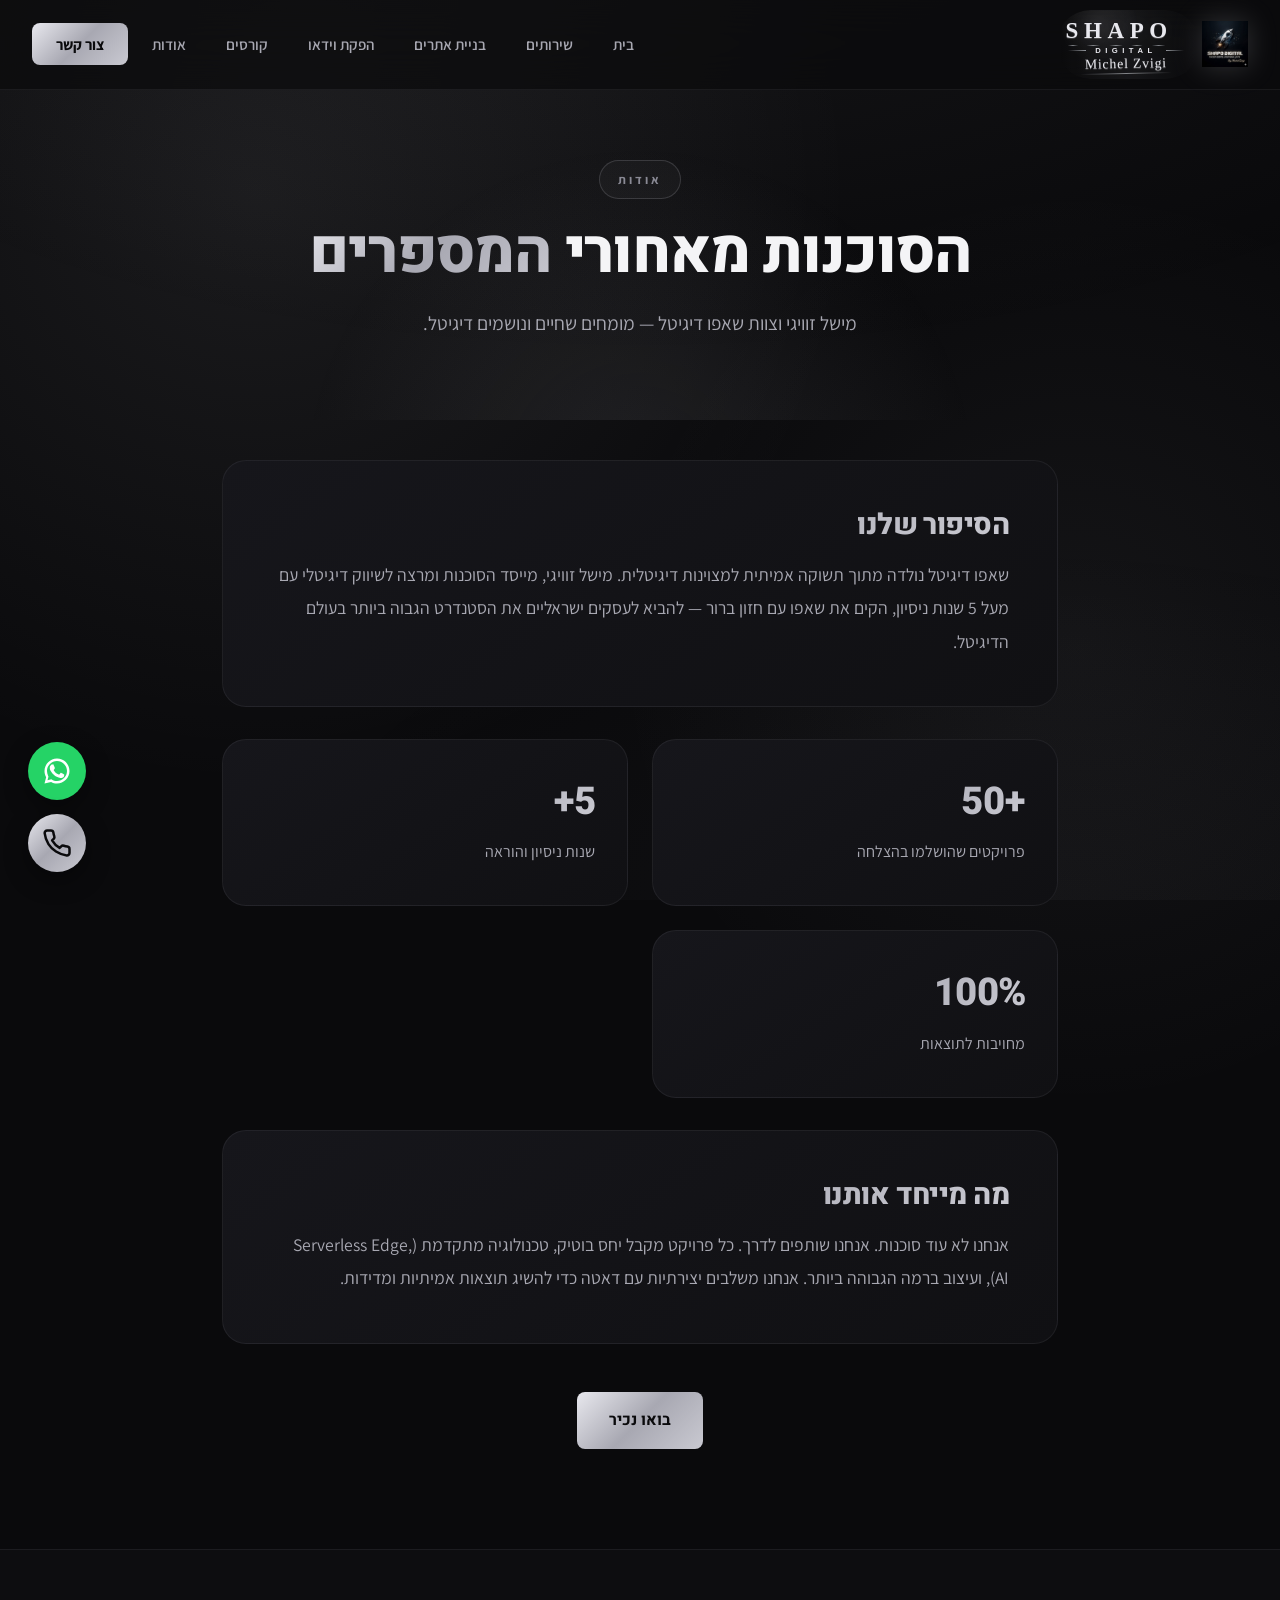
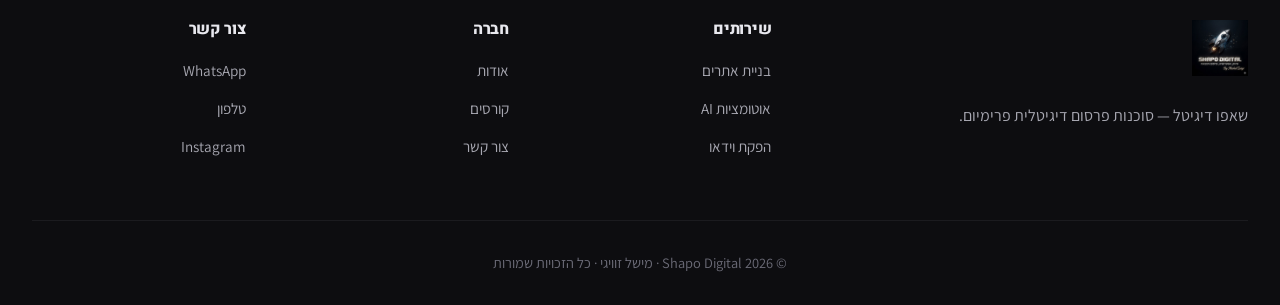
<file: about.html>
<!DOCTYPE html>
<html lang="he" dir="rtl">
<head>
  <meta charset="UTF-8" />
  <meta name="viewport" content="width=device-width, initial-scale=1.0" />
  <title>אודות — Shapo Digital | מישל זוויגי</title>
  <meta name="description" content="הכירו את שאפו דיגיטל ואת מישל זוויגי — סוכנות פרסום דיגיטלית פרימיום." />
  <link rel="preconnect" href="https://fonts.googleapis.com" />
  <link href="https://fonts.googleapis.com/css2?family=Heebo:wght@400;500;700;800;900&family=Assistant:wght@400;500;600;700&display=swap" rel="stylesheet" />
  <link rel="stylesheet" href="css/style.css" />
  <link rel="icon" href="assets/shapo-logo.jpg" />
</head>
<body>
  <nav class="navbar">
    <div class="container nav-inner">
      <a href="index.html" class="nav-logo"><img src="assets/shapo-logo.jpg" alt="Shapo Digital" /> <span class="brand-wordmark" aria-label="Shapo Digital">
          <span class="brand-main"><span>S</span><span>H</span><span>A</span><span>P</span><span>O</span></span>
          <span class="brand-sub">DIGITAL</span>
          <span class="brand-signature">Michel Zvigi</span>
        </span></a>
      <ul class="nav-links">
        <li><a href="index.html">בית</a></li>
        <li><a href="services.html">שירותים</a></li>
        <li><a href="web.html">בניית אתרים</a></li>
        <li><a href="video.html">הפקת וידאו</a></li>
        <li><a href="courses.html">קורסים</a></li>
        <li><a href="about.html">אודות</a></li>
        <li><a href="contact.html" class="nav-cta">צור קשר</a></li>
      </ul>
      <button class="nav-toggle" aria-label="תפריט"><span></span><span></span><span></span></button>
    </div>
  </nav>  <header class="page-hero">
    <div class="hero-glow"></div>
    <div class="container">
      <span class="section-tag reveal">אודות</span>
      <h1 class="reveal">הסוכנות מאחורי <span class="gradient-text">המספרים</span></h1>
      <p class="reveal">מישל זוויגי וצוות שאפו דיגיטל — מומחים שחיים ונושמים דיגיטל.</p>
    </div>
  </header>

  <section style="padding-top:40px;">
    <div class="container" style="max-width:900px;">
      <div class="reveal" style="background:var(--grad-card);border:1px solid var(--border-subtle);border-radius:var(--radius-lg);padding:48px;margin-bottom:32px;">
        <h2 style="font-size:1.8rem;margin-bottom:16px;" class="gradient-text">הסיפור שלנו</h2>
        <p style="color:var(--text-secondary);font-size:1.1rem;line-height:1.9;">שאפו דיגיטל נולדה מתוך תשוקה אמיתית למצוינות דיגיטלית. מישל זוויגי, מייסד הסוכנות ומרצה לשיווק דיגיטלי עם מעל 5 שנות ניסיון, הקים את שאפו עם חזון ברור — להביא לעסקים ישראליים את הסטנדרט הגבוה ביותר בעולם הדיגיטל.</p>
      </div>
      <div class="services-grid">
        <div class="service-card reveal"><h3 class="gradient-text" style="font-size:2.4rem;">+50</h3><p>פרויקטים שהושלמו בהצלחה</p></div>
        <div class="service-card reveal"><h3 class="gradient-text" style="font-size:2.4rem;">5+</h3><p>שנות ניסיון והוראה</p></div>
        <div class="service-card reveal"><h3 class="gradient-text" style="font-size:2.4rem;">100%</h3><p>מחויבות לתוצאות</p></div>
      </div>
      <div class="reveal" style="background:var(--grad-card);border:1px solid var(--border-subtle);border-radius:var(--radius-lg);padding:48px;margin-top:32px;">
        <h2 style="font-size:1.8rem;margin-bottom:16px;" class="gradient-text">מה מייחד אותנו</h2>
        <p style="color:var(--text-secondary);font-size:1.1rem;line-height:1.9;">אנחנו לא עוד סוכנות. אנחנו שותפים לדרך. כל פרויקט מקבל יחס בוטיק, טכנולוגיה מתקדמת (Serverless Edge, AI), ועיצוב ברמה הגבוהה ביותר. אנחנו משלבים יצירתיות עם דאטה כדי להשיג תוצאות אמיתיות ומדידות.</p>
      </div>
      <div style="text-align:center;margin-top:48px;" class="reveal"><a href="contact.html" class="btn btn-primary">בואו נכיר</a></div>
    </div>
  </section>
  <footer class="footer"><div class="container"><div class="footer-grid"><div class="footer-brand"><img src="assets/shapo-logo.jpg" alt="Shapo Digital" /><p>שאפו דיגיטל — סוכנות פרסום דיגיטלית פרימיום.</p></div><div class="footer-col"><h4>שירותים</h4><a href="web.html">בניית אתרים</a><a href="services.html">אוטומציות AI</a><a href="video.html">הפקת וידאו</a></div><div class="footer-col"><h4>חברה</h4><a href="about.html">אודות</a><a href="courses.html">קורסים</a><a href="contact.html">צור קשר</a></div><div class="footer-col"><h4>צור קשר</h4><a href="https://wa.me/972508563777">WhatsApp</a><a href="tel:+972508563777">טלפון</a><a href="https://instagram.com/shapodigital">Instagram</a></div></div><div class="footer-bottom">© 2026 Shapo Digital · מישל זוויגי · כל הזכויות שמורות</div></div></footer>
  <div class="float-btns">
    <a href="https://wa.me/972508563777" class="float-btn whatsapp" target="_blank" aria-label="WhatsApp"><svg viewBox="0 0 24 24" fill="#fff"><path d="M17.5 14.4c-.3-.1-1.7-.8-2-.9-.3-.1-.5-.1-.7.1-.2.3-.7.9-.9 1.1-.2.2-.3.2-.6.1-1.7-.8-2.8-1.5-3.9-3.4-.3-.5.3-.5.8-1.5.1-.2 0-.4 0-.5 0-.1-.7-1.6-.9-2.2-.2-.6-.5-.5-.7-.5h-.6c-.2 0-.5.1-.8.4-.3.3-1 1-1 2.4s1 2.8 1.2 3c.1.2 2 3.1 4.9 4.3 1.8.8 2.5.9 3.4.8.5-.1 1.7-.7 1.9-1.4.2-.7.2-1.2.2-1.4-.1-.1-.3-.2-.6-.3z"/><path d="M12 2C6.5 2 2 6.5 2 12c0 1.8.5 3.4 1.3 4.9L2 22l5.3-1.3c1.4.8 3 1.2 4.7 1.2 5.5 0 10-4.5 10-10S17.5 2 12 2zm0 18c-1.5 0-3-.4-4.2-1.2l-.3-.2-3.1.8.8-3-.2-.3C4.4 14.7 4 13.4 4 12c0-4.4 3.6-8 8-8s8 3.6 8 8-3.6 8-8 8z"/></svg></a>
    <a href="tel:+972508563777" class="float-btn phone" aria-label="טלפון"><svg viewBox="0 0 24 24" fill="none" stroke="#0a0a0c" stroke-width="2" stroke-linecap="round" stroke-linejoin="round"><path d="M22 16.92v3a2 2 0 0 1-2.18 2 19.79 19.79 0 0 1-8.63-3.07 19.5 19.5 0 0 1-6-6 19.79 19.79 0 0 1-3.07-8.67A2 2 0 0 1 4.11 2h3a2 2 0 0 1 2 1.72c.13.96.36 1.9.7 2.81a2 2 0 0 1-.45 2.11L8.09 9.91a16 16 0 0 0 6 6l1.27-1.27a2 2 0 0 1 2.11-.45c.91.34 1.85.57 2.81.7A2 2 0 0 1 22 16.92z"/></svg></a>
  </div>
  <script src="js/main.js"></script>
</body>
</html>
</file>
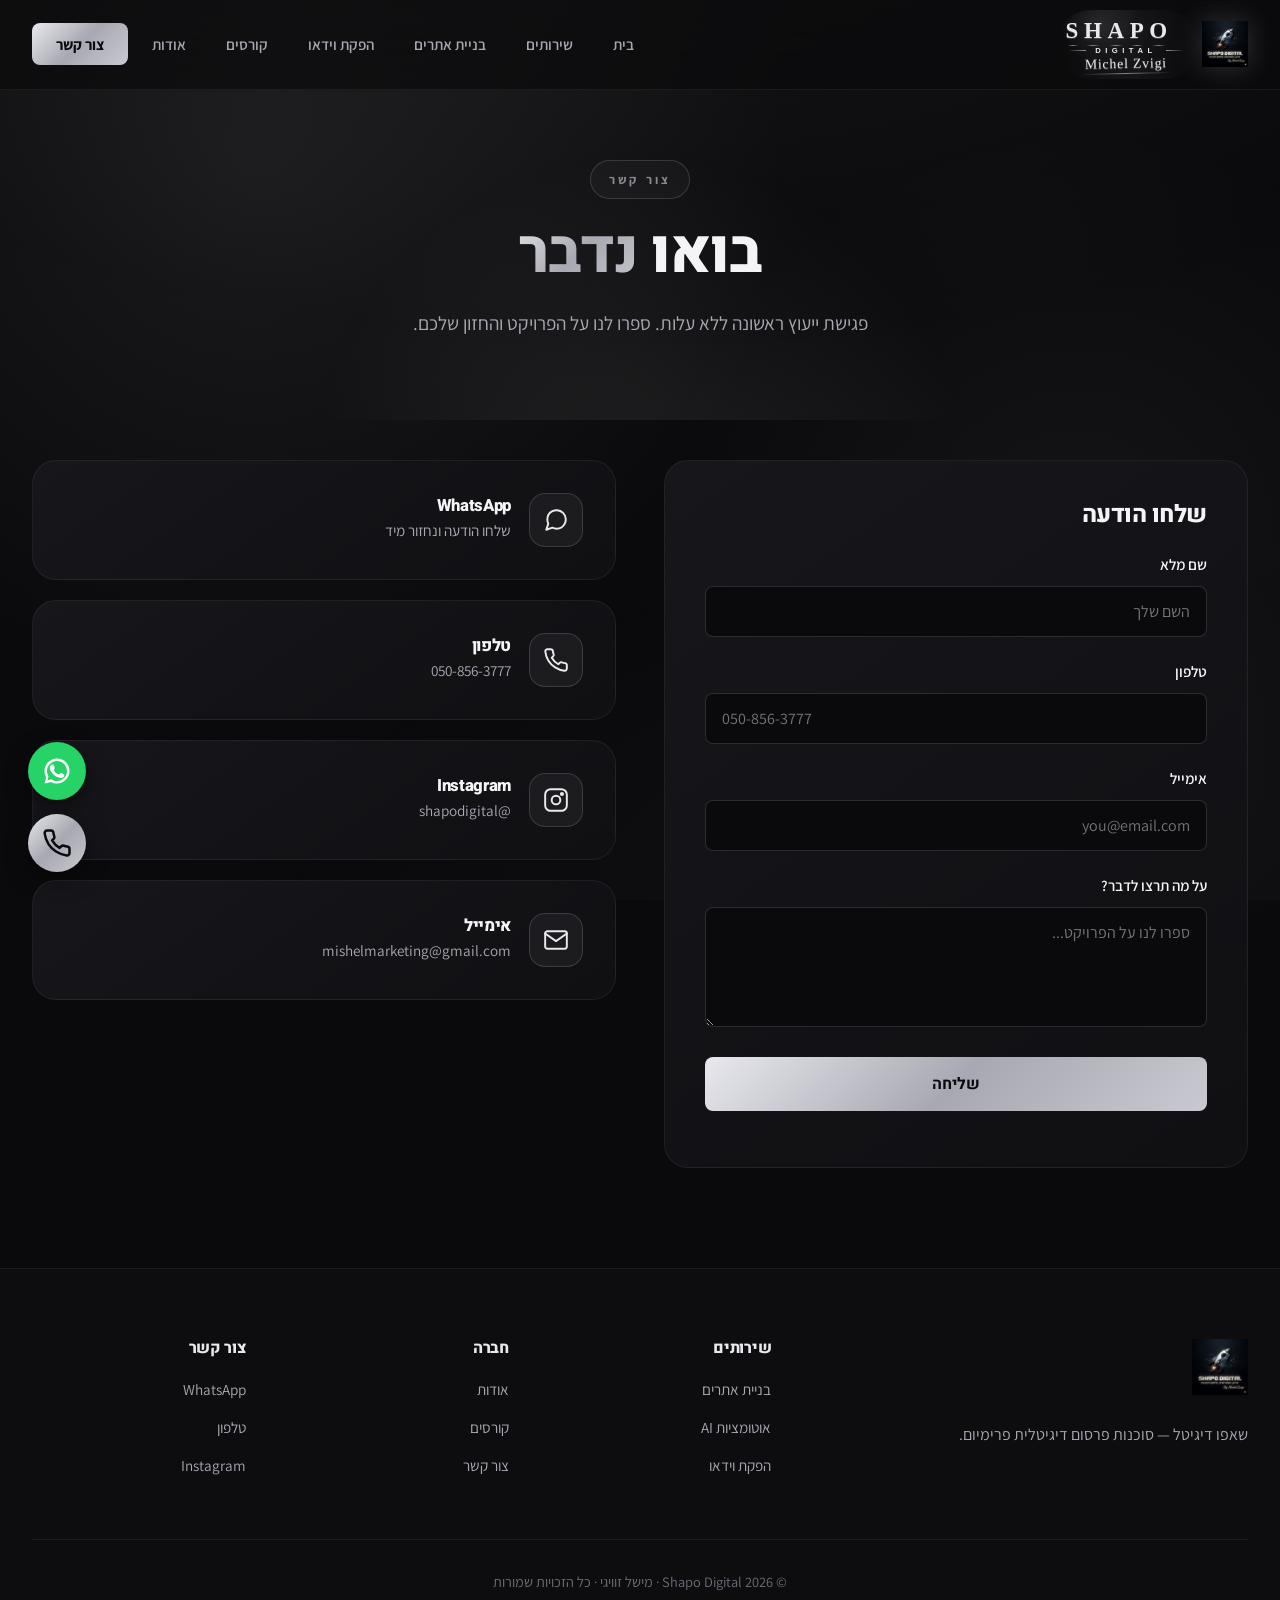
<file: contact.html>
<!DOCTYPE html>
<html lang="he" dir="rtl">
<head>
  <meta charset="UTF-8" />
  <meta name="viewport" content="width=device-width, initial-scale=1.0" />
  <title>צור קשר — Shapo Digital</title>
  <meta name="description" content="צרו קשר עם שאפו דיגיטל. פגישת ייעוץ ראשונה ללא עלות." />
  <link rel="preconnect" href="https://fonts.googleapis.com" />
  <link href="https://fonts.googleapis.com/css2?family=Heebo:wght@400;500;700;800;900&family=Assistant:wght@400;500;600;700&display=swap" rel="stylesheet" />
  <link rel="stylesheet" href="css/style.css" />
  <link rel="icon" href="assets/shapo-logo.jpg" />
  <style>
    .contact-grid { display:grid; grid-template-columns:1fr 1fr; gap:48px; align-items:start; }
    .contact-form { background:var(--grad-card); border:1px solid var(--border-subtle); border-radius:var(--radius-lg); padding:40px; }
    .form-group { margin-bottom:22px; }
    .form-group label { display:block; margin-bottom:8px; font-weight:600; color:var(--text-primary); font-size:0.95rem; }
    .form-group input, .form-group textarea { width:100%; padding:14px 16px; background:var(--bg-black); border:1px solid var(--border-mid); border-radius:var(--radius-sm); color:var(--text-primary); font-family:var(--font-body); font-size:1rem; transition:border-color 0.3s ease; }
    .form-group input:focus, .form-group textarea:focus { outline:none; border-color:var(--silver); }
    .form-group textarea { resize:vertical; min-height:120px; }
    .contact-info-card { background:var(--grad-card); border:1px solid var(--border-subtle); border-radius:var(--radius-lg); padding:32px; margin-bottom:20px; display:flex; align-items:center; gap:18px; transition:all 0.35s ease; text-decoration:none; }
    .contact-info-card:hover { border-color:var(--border-mid); transform:translateX(-6px); }
    .contact-info-icon { width:54px; height:54px; border-radius:var(--radius-md); background:rgba(201,201,209,0.06); border:1px solid var(--border-mid); display:flex; align-items:center; justify-content:center; flex-shrink:0; }
    .contact-info-icon svg { width:26px; height:26px; stroke:var(--silver-bright); }
    .contact-info-card h4 { color:var(--text-primary); font-size:1.05rem; margin-bottom:2px; }
    .contact-info-card p { color:var(--text-secondary); font-size:0.95rem; }
    #formStatus { margin-top:16px; font-weight:600; }
    @media(max-width:768px){ .contact-grid{ grid-template-columns:1fr; } }
  </style>
</head>
<body>
  <nav class="navbar">
    <div class="container nav-inner">
      <a href="index.html" class="nav-logo"><img src="assets/shapo-logo.jpg" alt="Shapo Digital" /> <span class="brand-wordmark" aria-label="Shapo Digital">
          <span class="brand-main"><span>S</span><span>H</span><span>A</span><span>P</span><span>O</span></span>
          <span class="brand-sub">DIGITAL</span>
          <span class="brand-signature">Michel Zvigi</span>
        </span></a>
      <ul class="nav-links">
        <li><a href="index.html">בית</a></li>
        <li><a href="services.html">שירותים</a></li>
        <li><a href="web.html">בניית אתרים</a></li>
        <li><a href="video.html">הפקת וידאו</a></li>
        <li><a href="courses.html">קורסים</a></li>
        <li><a href="about.html">אודות</a></li>
        <li><a href="contact.html" class="nav-cta">צור קשר</a></li>
      </ul>
      <button class="nav-toggle" aria-label="תפריט"><span></span><span></span><span></span></button>
    </div>
  </nav>

  <header class="page-hero">
    <div class="hero-glow"></div>
    <div class="container">
      <span class="section-tag reveal">צור קשר</span>
      <h1 class="reveal">בואו <span class="gradient-text">נדבר</span></h1>
      <p class="reveal">פגישת ייעוץ ראשונה ללא עלות. ספרו לנו על הפרויקט והחזון שלכם.</p>
    </div>
  </header>

  <section style="padding-top:40px;">
    <div class="container">
      <div class="contact-grid">
        <div class="contact-form reveal">
          <h3 style="margin-bottom:24px;font-size:1.5rem;">שלחו הודעה</h3>
          <form id="contactForm">
            <div class="form-group"><label>שם מלא</label><input type="text" name="name" required placeholder="השם שלך" /></div>
            <div class="form-group"><label>טלפון</label><input type="tel" name="phone" required placeholder="050-856-3777" /></div>
            <div class="form-group"><label>אימייל</label><input type="email" name="email" required placeholder="you@email.com" /></div>
            <div class="form-group"><label>על מה תרצו לדבר?</label><textarea name="message" placeholder="ספרו לנו על הפרויקט..."></textarea></div>
            <button type="submit" class="btn btn-primary" style="width:100%;justify-content:center;">שליחה</button>
            <p id="formStatus"></p>
          </form>
        </div>

        <div class="reveal">
          <a href="https://wa.me/972508563777" target="_blank" class="contact-info-card">
            <div class="contact-info-icon"><svg viewBox="0 0 24 24" fill="none" stroke-width="1.8" stroke-linecap="round" stroke-linejoin="round"><path d="M21 11.5a8.38 8.38 0 0 1-.9 3.8 8.5 8.5 0 0 1-7.6 4.7 8.38 8.38 0 0 1-3.8-.9L3 21l1.9-5.7a8.38 8.38 0 0 1-.9-3.8 8.5 8.5 0 0 1 4.7-7.6 8.38 8.38 0 0 1 3.8-.9h.5a8.48 8.48 0 0 1 8 8z"/></svg></div>
            <div><h4>WhatsApp</h4><p>שלחו הודעה ונחזור מיד</p></div>
          </a>
          <a href="tel:+972508563777" class="contact-info-card">
            <div class="contact-info-icon"><svg viewBox="0 0 24 24" fill="none" stroke-width="1.8" stroke-linecap="round" stroke-linejoin="round"><path d="M22 16.92v3a2 2 0 0 1-2.18 2 19.79 19.79 0 0 1-8.63-3.07 19.5 19.5 0 0 1-6-6 19.79 19.79 0 0 1-3.07-8.67A2 2 0 0 1 4.11 2h3a2 2 0 0 1 2 1.72c.13.96.36 1.9.7 2.81a2 2 0 0 1-.45 2.11L8.09 9.91a16 16 0 0 0 6 6l1.27-1.27a2 2 0 0 1 2.11-.45c.91.34 1.85.57 2.81.7A2 2 0 0 1 22 16.92z"/></svg></div>
            <div><h4>טלפון</h4><p>050-856-3777</p></div>
          </a>
          <a href="https://instagram.com/shapodigital" target="_blank" class="contact-info-card">
            <div class="contact-info-icon"><svg viewBox="0 0 24 24" fill="none" stroke-width="1.8" stroke-linecap="round" stroke-linejoin="round"><rect x="2" y="2" width="20" height="20" rx="5"/><circle cx="12" cy="12" r="4"/><circle cx="17.5" cy="6.5" r="1"/></svg></div>
            <div><h4>Instagram</h4><p>@shapodigital</p></div>
          </a>
          <a href="mailto:mishelmarketing@gmail.com" class="contact-info-card">
            <div class="contact-info-icon"><svg viewBox="0 0 24 24" fill="none" stroke-width="1.8" stroke-linecap="round" stroke-linejoin="round"><rect x="2" y="4" width="20" height="16" rx="2"/><path d="M22 6l-10 7L2 6"/></svg></div>
            <div><h4>אימייל</h4><p>mishelmarketing@gmail.com</p></div>
          </a>
        </div>
      </div>
    </div>
  </section>

  <footer class="footer"><div class="container"><div class="footer-grid"><div class="footer-brand"><img src="assets/shapo-logo.jpg" alt="Shapo Digital" /><p>שאפו דיגיטל — סוכנות פרסום דיגיטלית פרימיום.</p></div><div class="footer-col"><h4>שירותים</h4><a href="web.html">בניית אתרים</a><a href="services.html">אוטומציות AI</a><a href="video.html">הפקת וידאו</a></div><div class="footer-col"><h4>חברה</h4><a href="about.html">אודות</a><a href="courses.html">קורסים</a><a href="contact.html">צור קשר</a></div><div class="footer-col"><h4>צור קשר</h4><a href="https://wa.me/972508563777">WhatsApp</a><a href="tel:+972508563777">טלפון</a><a href="https://instagram.com/shapodigital">Instagram</a></div></div><div class="footer-bottom">© 2026 Shapo Digital · מישל זוויגי · כל הזכויות שמורות</div></div></footer>

  <div class="float-btns">
    <a href="https://wa.me/972508563777" class="float-btn whatsapp" target="_blank" aria-label="WhatsApp"><svg viewBox="0 0 24 24" fill="#fff"><path d="M17.5 14.4c-.3-.1-1.7-.8-2-.9-.3-.1-.5-.1-.7.1-.2.3-.7.9-.9 1.1-.2.2-.3.2-.6.1-1.7-.8-2.8-1.5-3.9-3.4-.3-.5.3-.5.8-1.5.1-.2 0-.4 0-.5 0-.1-.7-1.6-.9-2.2-.2-.6-.5-.5-.7-.5h-.6c-.2 0-.5.1-.8.4-.3.3-1 1-1 2.4s1 2.8 1.2 3c.1.2 2 3.1 4.9 4.3 1.8.8 2.5.9 3.4.8.5-.1 1.7-.7 1.9-1.4.2-.7.2-1.2.2-1.4-.1-.1-.3-.2-.6-.3z"/><path d="M12 2C6.5 2 2 6.5 2 12c0 1.8.5 3.4 1.3 4.9L2 22l5.3-1.3c1.4.8 3 1.2 4.7 1.2 5.5 0 10-4.5 10-10S17.5 2 12 2zm0 18c-1.5 0-3-.4-4.2-1.2l-.3-.2-3.1.8.8-3-.2-.3C4.4 14.7 4 13.4 4 12c0-4.4 3.6-8 8-8s8 3.6 8 8-3.6 8-8 8z"/></svg></a>
    <a href="tel:+972508563777" class="float-btn phone" aria-label="טלפון"><svg viewBox="0 0 24 24" fill="none" stroke="#0a0a0c" stroke-width="2" stroke-linecap="round" stroke-linejoin="round"><path d="M22 16.92v3a2 2 0 0 1-2.18 2 19.79 19.79 0 0 1-8.63-3.07 19.5 19.5 0 0 1-6-6 19.79 19.79 0 0 1-3.07-8.67A2 2 0 0 1 4.11 2h3a2 2 0 0 1 2 1.72c.13.96.36 1.9.7 2.81a2 2 0 0 1-.45 2.11L8.09 9.91a16 16 0 0 0 6 6l1.27-1.27a2 2 0 0 1 2.11-.45c.91.34 1.85.57 2.81.7A2 2 0 0 1 22 16.92z"/></svg></a>
  </div>
  <script src="js/main.js"></script>
</body>
</html>
</file>
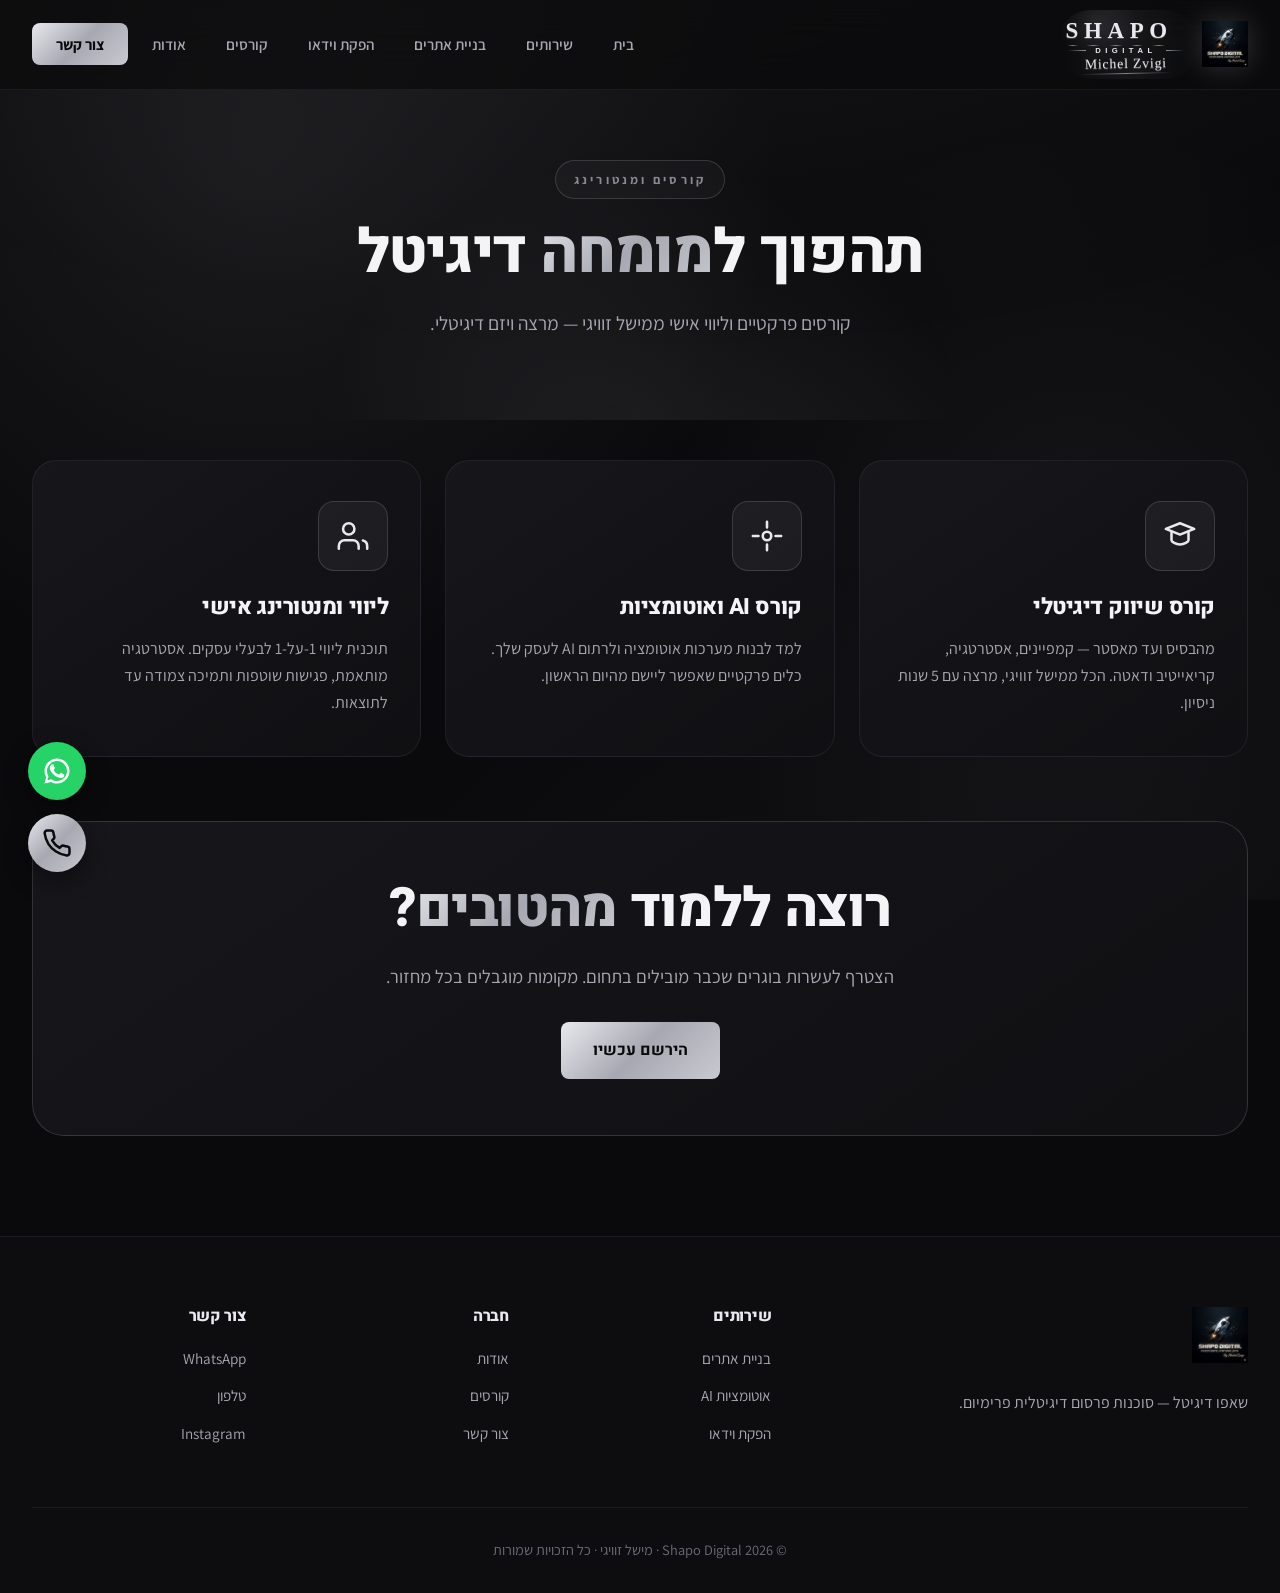
<file: courses.html>
<!DOCTYPE html>
<html lang="he" dir="rtl">
<head>
  <meta charset="UTF-8" />
  <meta name="viewport" content="width=device-width, initial-scale=1.0" />
  <title>קורסים וליווי מנטורינג — Shapo Digital</title>
  <meta name="description" content="קורסים דיגיטליים וליווי אישי בשיווק, AI ואוטומציות עם מישל זוויגי." />
  <link rel="preconnect" href="https://fonts.googleapis.com" />
  <link href="https://fonts.googleapis.com/css2?family=Heebo:wght@400;500;700;800;900&family=Assistant:wght@400;500;600;700&display=swap" rel="stylesheet" />
  <link rel="stylesheet" href="css/style.css" />
  <link rel="icon" href="assets/shapo-logo.jpg" />
</head>
<body>
  <nav class="navbar">
    <div class="container nav-inner">
      <a href="index.html" class="nav-logo"><img src="assets/shapo-logo.jpg" alt="Shapo Digital" /> <span class="brand-wordmark" aria-label="Shapo Digital">
          <span class="brand-main"><span>S</span><span>H</span><span>A</span><span>P</span><span>O</span></span>
          <span class="brand-sub">DIGITAL</span>
          <span class="brand-signature">Michel Zvigi</span>
        </span></a>
      <ul class="nav-links">
        <li><a href="index.html">בית</a></li>
        <li><a href="services.html">שירותים</a></li>
        <li><a href="web.html">בניית אתרים</a></li>
        <li><a href="video.html">הפקת וידאו</a></li>
        <li><a href="courses.html">קורסים</a></li>
        <li><a href="about.html">אודות</a></li>
        <li><a href="contact.html" class="nav-cta">צור קשר</a></li>
      </ul>
      <button class="nav-toggle" aria-label="תפריט"><span></span><span></span><span></span></button>
    </div>
  </nav>  <header class="page-hero">
    <div class="hero-glow"></div>
    <div class="container">
      <span class="section-tag reveal">קורסים ומנטורינג</span>
      <h1 class="reveal">תהפוך ל<span class="gradient-text">מומחה</span> דיגיטל</h1>
      <p class="reveal">קורסים פרקטיים וליווי אישי ממישל זוויגי — מרצה ויזם דיגיטלי.</p>
    </div>
  </header>

  <section style="padding-top:40px;">
    <div class="container">
      <div class="services-grid">
        <div class="service-card reveal"><div class="service-icon"><svg viewBox="0 0 24 24" fill="none" stroke-width="1.8" stroke-linecap="round" stroke-linejoin="round"><path d="M2 7l10-4 10 4-10 4z"/><path d="M6 9v6c0 1 3 3 6 3s6-2 6-3V9"/></svg></div><h3>קורס שיווק דיגיטלי</h3><p>מהבסיס ועד מאסטר — קמפיינים, אסטרטגיה, קריאייטיב ודאטה. הכל ממישל זוויגי, מרצה עם 5 שנות ניסיון.</p></div>
        <div class="service-card reveal"><div class="service-icon"><svg viewBox="0 0 24 24" fill="none" stroke-width="1.8" stroke-linecap="round" stroke-linejoin="round"><circle cx="12" cy="12" r="3"/><path d="M12 2v4M12 18v4M2 12h4M18 12h4"/></svg></div><h3>קורס AI ואוטומציות</h3><p>למד לבנות מערכות אוטומציה ולרתום AI לעסק שלך. כלים פרקטיים שאפשר ליישם מהיום הראשון.</p></div>
        <div class="service-card reveal"><div class="service-icon"><svg viewBox="0 0 24 24" fill="none" stroke-width="1.8" stroke-linecap="round" stroke-linejoin="round"><path d="M16 21v-2a4 4 0 0 0-4-4H6a4 4 0 0 0-4 4v2"/><circle cx="9" cy="7" r="4"/><path d="M22 21v-2a4 4 0 0 0-3-3.87"/></svg></div><h3>ליווי ומנטורינג אישי</h3><p>תוכנית ליווי 1-על-1 לבעלי עסקים. אסטרטגיה מותאמת, פגישות שוטפות ותמיכה צמודה עד לתוצאות.</p></div>
      </div>
      <div style="margin-top:64px;background:var(--grad-card);border:1px solid var(--border-mid);border-radius:var(--radius-xl);padding:56px 40px;text-align:center;" class="reveal">
        <h2 class="section-title">רוצה ללמוד <span class="gradient-text">מהטובים</span>?</h2>
        <p class="section-subtitle" style="margin-bottom:30px;">הצטרף לעשרות בוגרים שכבר מובילים בתחום. מקומות מוגבלים בכל מחזור.</p>
        <a href="contact.html" class="btn btn-primary">הירשם עכשיו</a>
      </div>
    </div>
  </section>
  <footer class="footer"><div class="container"><div class="footer-grid"><div class="footer-brand"><img src="assets/shapo-logo.jpg" alt="Shapo Digital" /><p>שאפו דיגיטל — סוכנות פרסום דיגיטלית פרימיום.</p></div><div class="footer-col"><h4>שירותים</h4><a href="web.html">בניית אתרים</a><a href="services.html">אוטומציות AI</a><a href="video.html">הפקת וידאו</a></div><div class="footer-col"><h4>חברה</h4><a href="about.html">אודות</a><a href="courses.html">קורסים</a><a href="contact.html">צור קשר</a></div><div class="footer-col"><h4>צור קשר</h4><a href="https://wa.me/972508563777">WhatsApp</a><a href="tel:+972508563777">טלפון</a><a href="https://instagram.com/shapodigital">Instagram</a></div></div><div class="footer-bottom">© 2026 Shapo Digital · מישל זוויגי · כל הזכויות שמורות</div></div></footer>
  <div class="float-btns">
    <a href="https://wa.me/972508563777" class="float-btn whatsapp" target="_blank" aria-label="WhatsApp"><svg viewBox="0 0 24 24" fill="#fff"><path d="M17.5 14.4c-.3-.1-1.7-.8-2-.9-.3-.1-.5-.1-.7.1-.2.3-.7.9-.9 1.1-.2.2-.3.2-.6.1-1.7-.8-2.8-1.5-3.9-3.4-.3-.5.3-.5.8-1.5.1-.2 0-.4 0-.5 0-.1-.7-1.6-.9-2.2-.2-.6-.5-.5-.7-.5h-.6c-.2 0-.5.1-.8.4-.3.3-1 1-1 2.4s1 2.8 1.2 3c.1.2 2 3.1 4.9 4.3 1.8.8 2.5.9 3.4.8.5-.1 1.7-.7 1.9-1.4.2-.7.2-1.2.2-1.4-.1-.1-.3-.2-.6-.3z"/><path d="M12 2C6.5 2 2 6.5 2 12c0 1.8.5 3.4 1.3 4.9L2 22l5.3-1.3c1.4.8 3 1.2 4.7 1.2 5.5 0 10-4.5 10-10S17.5 2 12 2zm0 18c-1.5 0-3-.4-4.2-1.2l-.3-.2-3.1.8.8-3-.2-.3C4.4 14.7 4 13.4 4 12c0-4.4 3.6-8 8-8s8 3.6 8 8-3.6 8-8 8z"/></svg></a>
    <a href="tel:+972508563777" class="float-btn phone" aria-label="טלפון"><svg viewBox="0 0 24 24" fill="none" stroke="#0a0a0c" stroke-width="2" stroke-linecap="round" stroke-linejoin="round"><path d="M22 16.92v3a2 2 0 0 1-2.18 2 19.79 19.79 0 0 1-8.63-3.07 19.5 19.5 0 0 1-6-6 19.79 19.79 0 0 1-3.07-8.67A2 2 0 0 1 4.11 2h3a2 2 0 0 1 2 1.72c.13.96.36 1.9.7 2.81a2 2 0 0 1-.45 2.11L8.09 9.91a16 16 0 0 0 6 6l1.27-1.27a2 2 0 0 1 2.11-.45c.91.34 1.85.57 2.81.7A2 2 0 0 1 22 16.92z"/></svg></a>
  </div>
  <script src="js/main.js"></script>
</body>
</html>
</file>
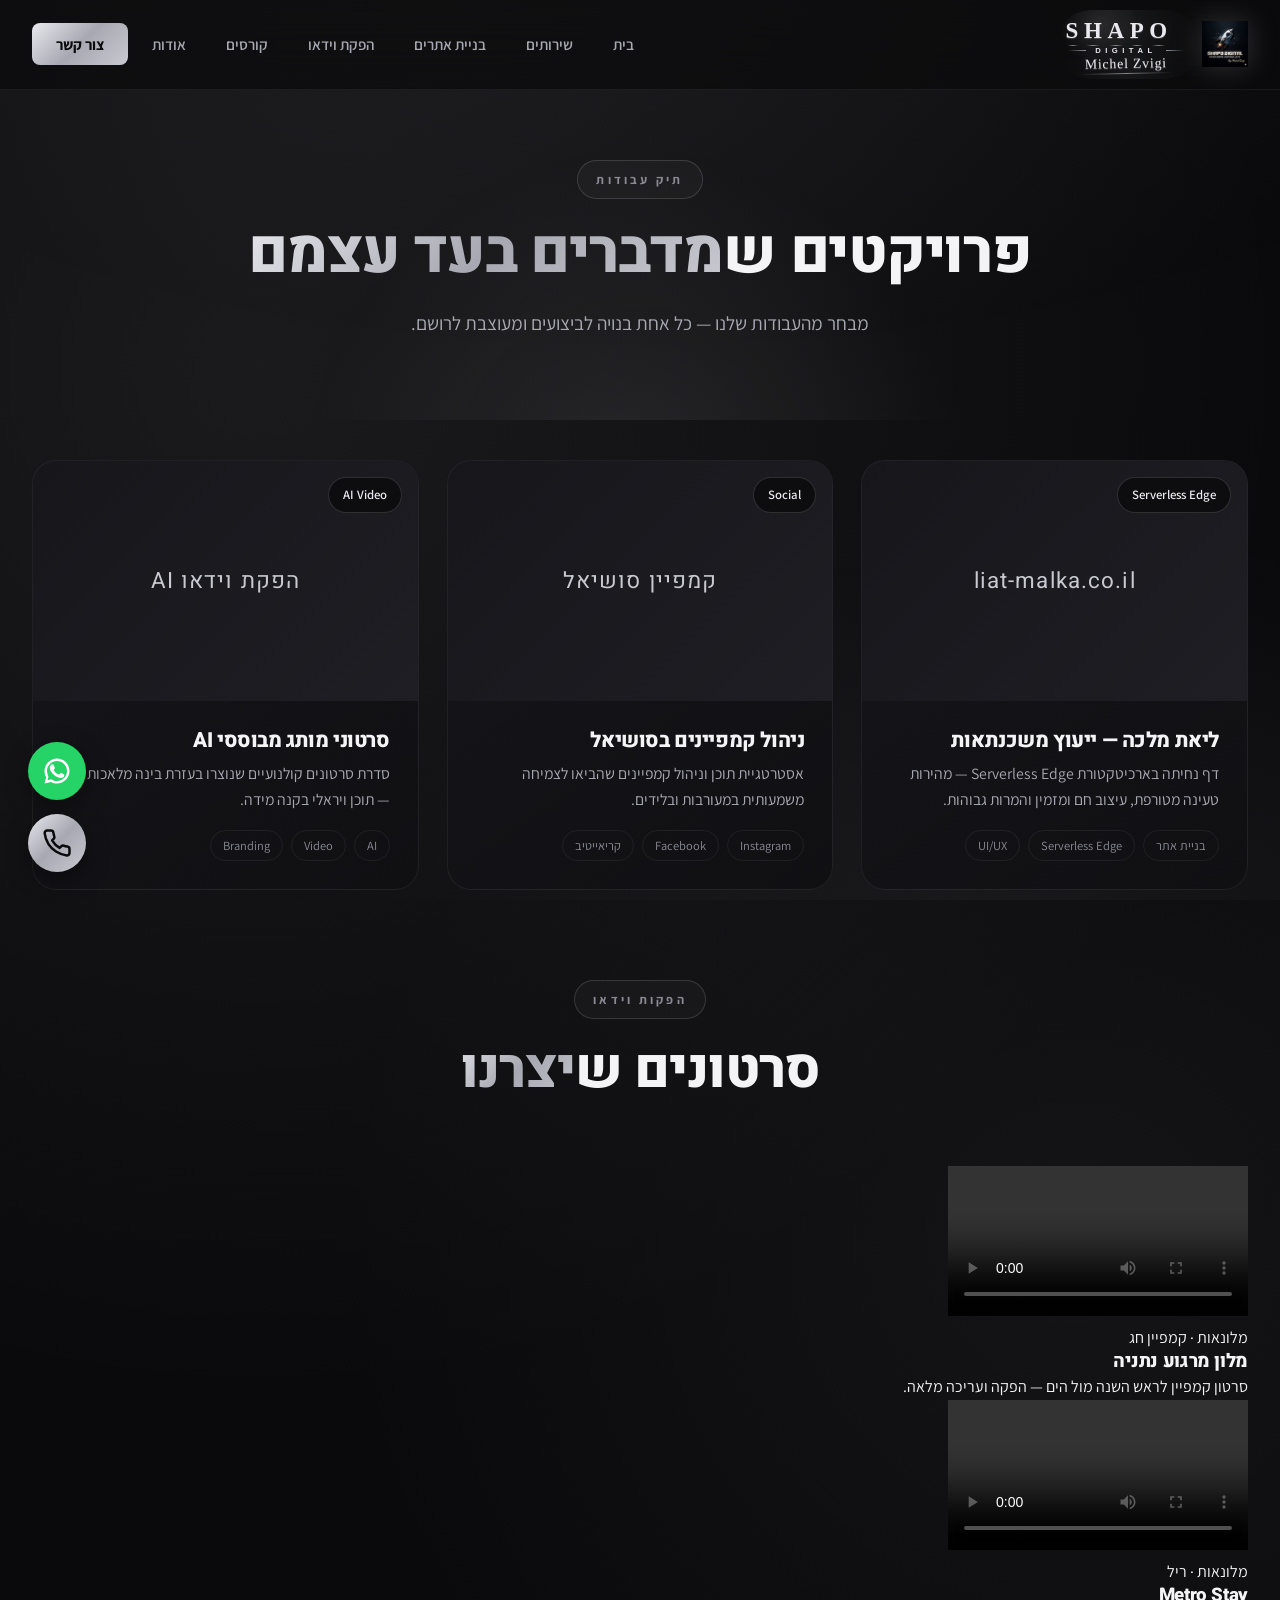
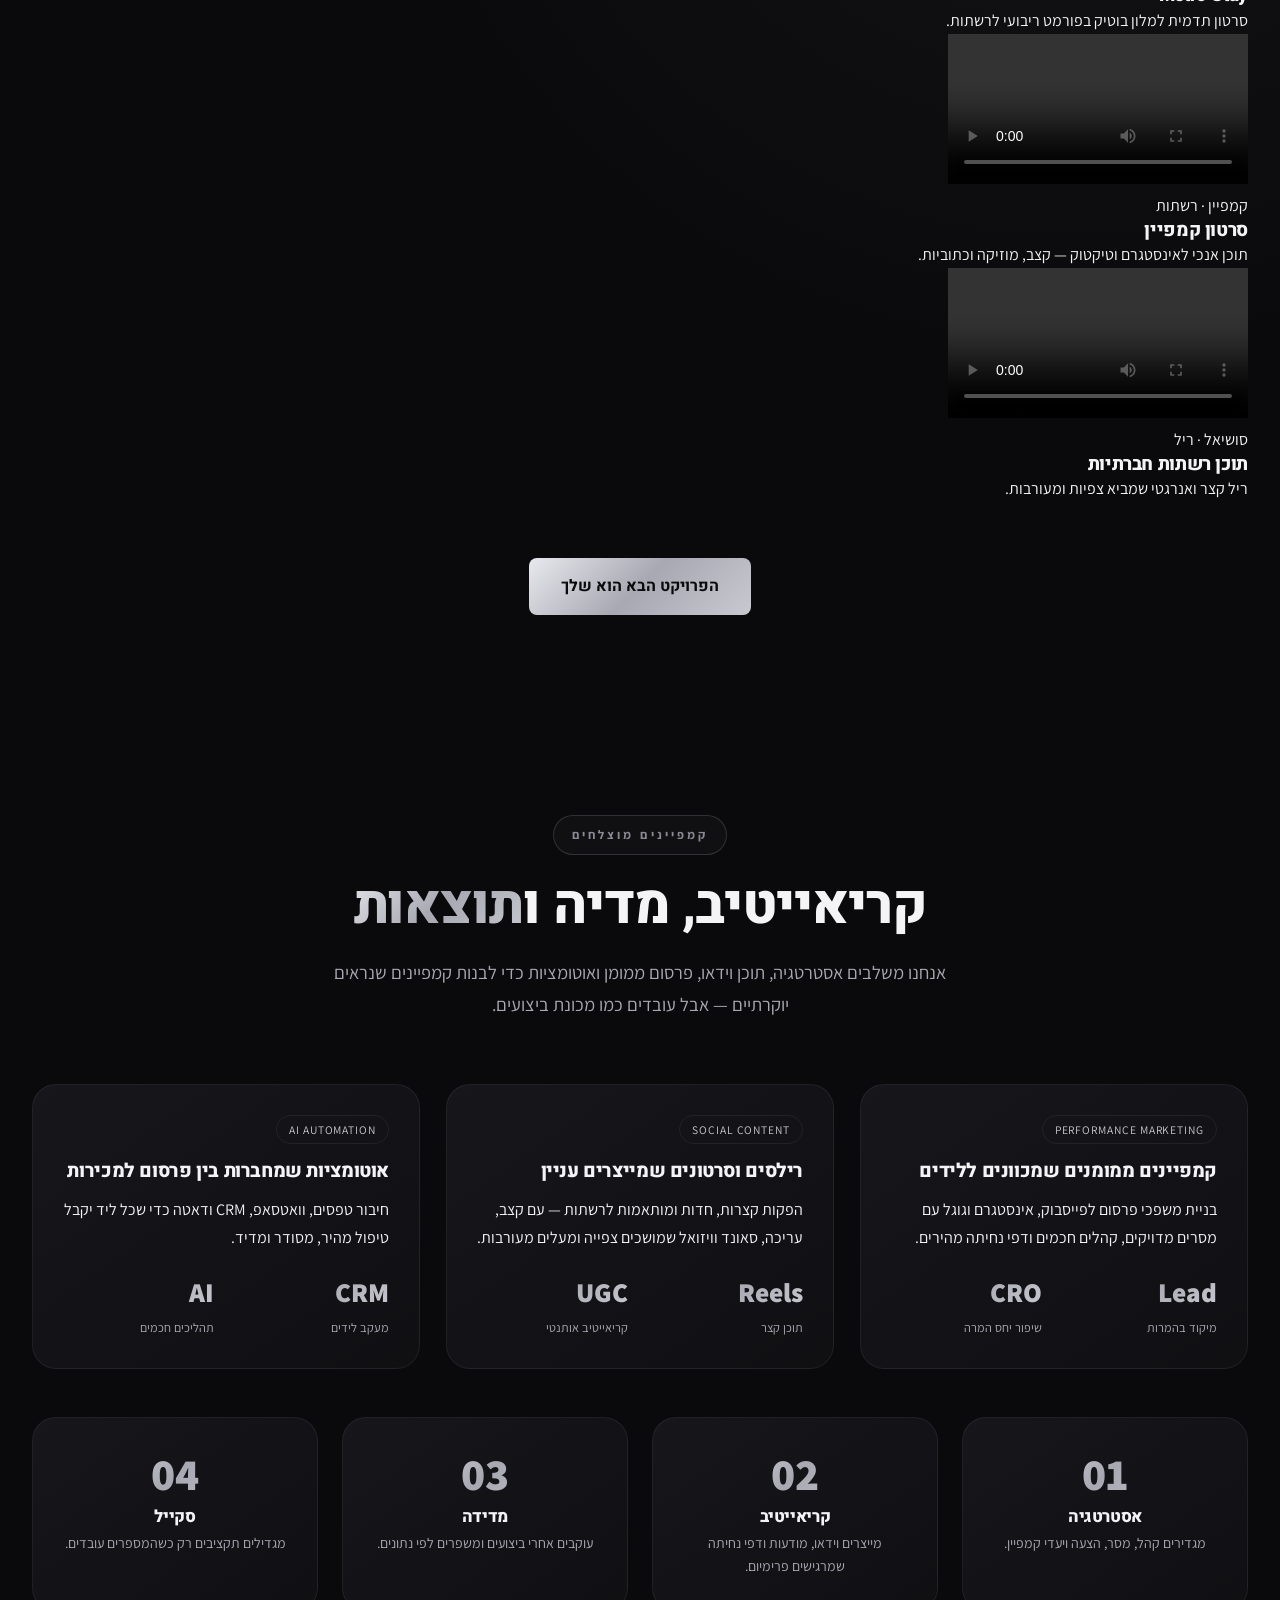
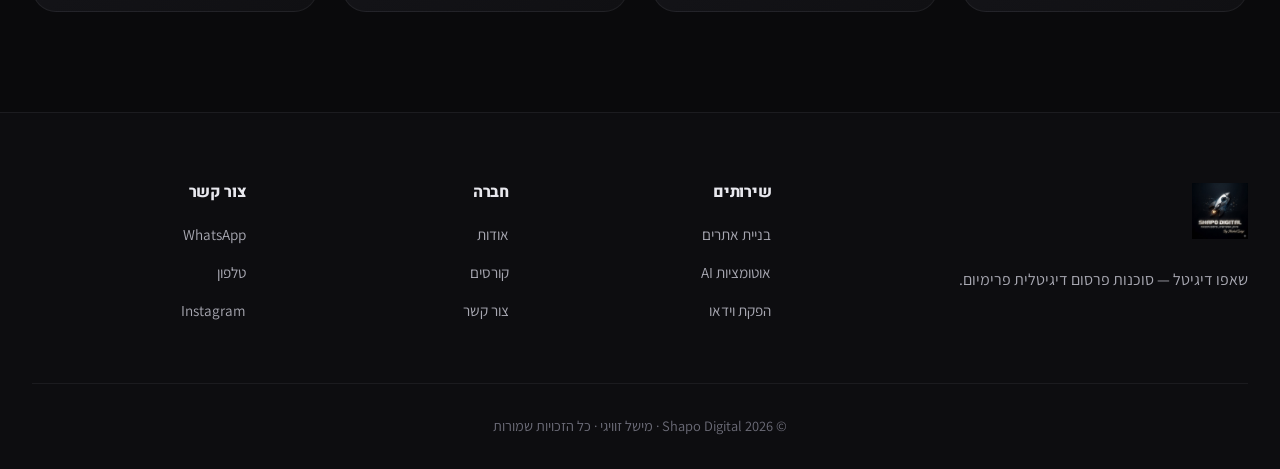
<file: portfolio.html>
<!DOCTYPE html>
<html lang="he" dir="rtl">
<head>
  <meta charset="UTF-8" />
  <meta name="viewport" content="width=device-width, initial-scale=1.0" />
  <title>תיק עבודות — Shapo Digital</title>
  <meta name="description" content="פרויקטים נבחרים של שאפו דיגיטל — אתרים, קמפיינים והפקות." />
  <link rel="preconnect" href="https://fonts.googleapis.com" />
  <link href="https://fonts.googleapis.com/css2?family=Heebo:wght@400;500;700;800;900&family=Assistant:wght@400;500;600;700&display=swap" rel="stylesheet" />
  <link rel="stylesheet" href="css/style.css" />
  <link rel="icon" href="assets/shapo-logo.jpg" />
  <style>
    .portfolio-grid { display:grid; grid-template-columns:repeat(auto-fit,minmax(340px,1fr)); gap:28px; }
    .portfolio-card { background:var(--grad-card); border:1px solid var(--border-subtle); border-radius:var(--radius-lg); overflow:hidden; transition:all 0.45s cubic-bezier(0.4,0,0.2,1); }
    .portfolio-card:hover { transform:translateY(-8px); border-color:var(--border-mid); box-shadow:var(--shadow-card); }
    .portfolio-img { height:240px; background:linear-gradient(135deg,#16161b,#1e1e24); display:flex;align-items:center;justify-content:center; position:relative; overflow:hidden; }
    .portfolio-img .badge { position:absolute; top:16px; right:16px; background:rgba(10,10,12,0.8); border:1px solid var(--border-mid); border-radius:100px; padding:6px 14px; font-size:0.8rem; color:var(--silver-bright); font-weight:600; }
    .portfolio-img span.site { font-family:var(--font-display); font-size:1.4rem; color:var(--silver); letter-spacing:0.05em; }
    .portfolio-body { padding:28px; }
    .portfolio-body h3 { font-size:1.3rem; margin-bottom:8px; }
    .portfolio-body p { color:var(--text-secondary); font-size:0.98rem; }
    .portfolio-tags { display:flex; gap:8px; flex-wrap:wrap; margin-top:16px; }
    .portfolio-tags span { font-size:0.78rem; color:var(--silver-dim); border:1px solid var(--border-subtle); border-radius:100px; padding:4px 12px; }
  </style>
</head>
<body>
  <nav class="navbar">
    <div class="container nav-inner">
      <a href="index.html" class="nav-logo"><img src="assets/shapo-logo.jpg" alt="Shapo Digital" /> <span class="brand-wordmark" aria-label="Shapo Digital">
          <span class="brand-main"><span>S</span><span>H</span><span>A</span><span>P</span><span>O</span></span>
          <span class="brand-sub">DIGITAL</span>
          <span class="brand-signature">Michel Zvigi</span>
        </span></a>
      <ul class="nav-links">
        <li><a href="index.html">בית</a></li>
        <li><a href="services.html">שירותים</a></li>
        <li><a href="web.html">בניית אתרים</a></li>
        <li><a href="video.html">הפקת וידאו</a></li>
        <li><a href="courses.html">קורסים</a></li>
        <li><a href="about.html">אודות</a></li>
        <li><a href="contact.html" class="nav-cta">צור קשר</a></li>
      </ul>
      <button class="nav-toggle" aria-label="תפריט"><span></span><span></span><span></span></button>
    </div>
  </nav>  <header class="page-hero">
    <div class="hero-glow"></div>
    <div class="container">
      <span class="section-tag reveal">תיק עבודות</span>
      <h1 class="reveal">פרויקטים ש<span class="gradient-text">מדברים בעד עצמם</span></h1>
      <p class="reveal">מבחר מהעבודות שלנו — כל אחת בנויה לביצועים ומעוצבת לרושם.</p>
    </div>
  </header>
  <section style="padding-top:40px;">
    <div class="container">
      <div class="portfolio-grid">
        <div class="portfolio-card reveal">
          <div class="portfolio-img"><span class="badge">Serverless Edge</span><span class="site">liat-malka.co.il</span></div>
          <div class="portfolio-body">
            <h3>ליאת מלכה — ייעוץ משכנתאות</h3>
            <p>דף נחיתה בארכיטקטורת Serverless Edge — מהירות טעינה מטורפת, עיצוב חם ומזמין והמרות גבוהות.</p>
            <div class="portfolio-tags"><span>בניית אתר</span><span>Serverless Edge</span><span>UI/UX</span></div>
          </div>
        </div>
        <div class="portfolio-card reveal">
          <div class="portfolio-img"><span class="badge">Social</span><span class="site">קמפיין סושיאל</span></div>
          <div class="portfolio-body">
            <h3>ניהול קמפיינים בסושיאל</h3>
            <p>אסטרטגיית תוכן וניהול קמפיינים שהביאו לצמיחה משמעותית במעורבות ובלידים.</p>
            <div class="portfolio-tags"><span>Instagram</span><span>Facebook</span><span>קריאייטיב</span></div>
          </div>
        </div>
        <div class="portfolio-card reveal">
          <div class="portfolio-img"><span class="badge">AI Video</span><span class="site">הפקת וידאו AI</span></div>
          <div class="portfolio-body">
            <h3>סרטוני מותג מבוססי AI</h3>
            <p>סדרת סרטונים קולנועיים שנוצרו בעזרת בינה מלאכותית — תוכן ויראלי בקנה מידה.</p>
            <div class="portfolio-tags"><span>AI</span><span>Video</span><span>Branding</span></div>
          </div>
        </div>
      </div>
            <div class="section-header" style="margin-top:90px;">
        <span class="section-tag reveal">הפקות וידאו</span>
        <h2 class="section-title reveal">סרטונים ש<span class="gradient-text">יצרנו</span></h2>
      </div>
      <div class="video-gallery">
        <div class="video-card reveal">
          <video src="https://base44.app/api/apps/6a3d056a2bb5f618e6613662/files/mp/public/6a3d056a2bb5f618e6613662/e00d5d2af_hotel_marguah.mp4" controls playsinline preload="metadata"></video>
          <div class="video-card-body"><span class="vc-tag">מלונאות · קמפיין חג</span><h3>מלון מרגוע נתניה</h3><p>סרטון קמפיין לראש השנה מול הים — הפקה ועריכה מלאה.</p></div>
        </div>
        <div class="video-card wide reveal">
          <video src="https://base44.app/api/apps/6a3d056a2bb5f618e6613662/files/mp/public/6a3d056a2bb5f618e6613662/1dd5f9307_8123177ed_metro_stay_video_2026mp4.mp4" controls playsinline preload="metadata"></video>
          <div class="video-card-body"><span class="vc-tag">מלונאות · ריל</span><h3>Metro Stay</h3><p>סרטון תדמית למלון בוטיק בפורמט ריבועי לרשתות.</p></div>
        </div>
        <div class="video-card reveal">
          <video src="https://base44.app/api/apps/6a3d056a2bb5f618e6613662/files/mp/public/6a3d056a2bb5f618e6613662/38c510c6a_video2.mp4" controls playsinline preload="metadata"></video>
          <div class="video-card-body"><span class="vc-tag">קמפיין · רשתות</span><h3>סרטון קמפיין</h3><p>תוכן אנכי לאינסטגרם וטיקטוק — קצב, מוזיקה וכתוביות.</p></div>
        </div>
        <div class="video-card reveal">
          <video src="https://base44.app/api/apps/6a3d056a2bb5f618e6613662/files/mp/public/6a3d056a2bb5f618e6613662/8fcbdef60_ded38d291_WhatsAppVideo2026-06-25at172737.mp4" controls playsinline preload="metadata"></video>
          <div class="video-card-body"><span class="vc-tag">סושיאל · ריל</span><h3>תוכן רשתות חברתיות</h3><p>ריל קצר ואנרגטי שמביא צפיות ומעורבות.</p></div>
        </div>
      </div>
      <div style="text-align:center;margin-top:56px;" class="reveal"><a href="contact.html" class="btn btn-primary">הפרויקט הבא הוא שלך</a></div>
    </div>
  </section>

  <section class="section">
    <div class="container">
      <div class="section-header">
        <span class="section-tag reveal">קמפיינים מוצלחים</span>
        <h2 class="section-title reveal">קריאייטיב, מדיה ו<span class="gradient-text">תוצאות</span></h2>
        <p class="section-subtitle reveal">אנחנו משלבים אסטרטגיה, תוכן וידאו, פרסום ממומן ואוטומציות כדי לבנות קמפיינים שנראים יוקרתיים — אבל עובדים כמו מכונת ביצועים.</p>
      </div>
      <div class="campaign-grid">
        <div class="campaign-card reveal">
          <span class="cc-tag">Performance Marketing</span>
          <h3>קמפיינים ממומנים שמכוונים ללידים</h3>
          <p>בניית משפכי פרסום לפייסבוק, אינסטגרם וגוגל עם מסרים מדויקים, קהלים חכמים ודפי נחיתה מהירים.</p>
          <div class="campaign-metrics">
            <div><div class="cm-num">Lead</div><div class="cm-label">מיקוד בהמרות</div></div>
            <div><div class="cm-num">CRO</div><div class="cm-label">שיפור יחס המרה</div></div>
          </div>
        </div>
        <div class="campaign-card reveal">
          <span class="cc-tag">Social Content</span>
          <h3>רילסים וסרטונים שמייצרים עניין</h3>
          <p>הפקות קצרות, חדות ומותאמות לרשתות — עם קצב, עריכה, סאונד וויזואל שמושכים צפייה ומעלים מעורבות.</p>
          <div class="campaign-metrics">
            <div><div class="cm-num">Reels</div><div class="cm-label">תוכן קצר</div></div>
            <div><div class="cm-num">UGC</div><div class="cm-label">קריאייטיב אותנטי</div></div>
          </div>
        </div>
        <div class="campaign-card reveal">
          <span class="cc-tag">AI Automation</span>
          <h3>אוטומציות שמחברות בין פרסום למכירות</h3>
          <p>חיבור טפסים, וואטסאפ, CRM ודאטה כדי שכל ליד יקבל טיפול מהיר, מסודר ומדיד.</p>
          <div class="campaign-metrics">
            <div><div class="cm-num">CRM</div><div class="cm-label">מעקב לידים</div></div>
            <div><div class="cm-num">AI</div><div class="cm-label">תהליכים חכמים</div></div>
          </div>
        </div>
      </div>
      <div class="results-grid">
        <div class="result-card reveal"><div class="result-num">01</div><h4>אסטרטגיה</h4><p>מגדירים קהל, מסר, הצעה ויעדי קמפיין.</p></div>
        <div class="result-card reveal"><div class="result-num">02</div><h4>קריאייטיב</h4><p>מייצרים וידאו, מודעות ודפי נחיתה שמרגישים פרימיום.</p></div>
        <div class="result-card reveal"><div class="result-num">03</div><h4>מדידה</h4><p>עוקבים אחרי ביצועים ומשפרים לפי נתונים.</p></div>
        <div class="result-card reveal"><div class="result-num">04</div><h4>סקייל</h4><p>מגדילים תקציבים רק כשהמספרים עובדים.</p></div>
      </div>
    </div>
  </section>

  <footer class="footer"><div class="container"><div class="footer-grid"><div class="footer-brand"><img src="assets/shapo-logo.jpg" alt="Shapo Digital" /><p>שאפו דיגיטל — סוכנות פרסום דיגיטלית פרימיום.</p></div><div class="footer-col"><h4>שירותים</h4><a href="web.html">בניית אתרים</a><a href="services.html">אוטומציות AI</a><a href="video.html">הפקת וידאו</a></div><div class="footer-col"><h4>חברה</h4><a href="about.html">אודות</a><a href="courses.html">קורסים</a><a href="contact.html">צור קשר</a></div><div class="footer-col"><h4>צור קשר</h4><a href="https://wa.me/972508563777">WhatsApp</a><a href="tel:+972508563777">טלפון</a><a href="https://instagram.com/shapodigital">Instagram</a></div></div><div class="footer-bottom">© 2026 Shapo Digital · מישל זוויגי · כל הזכויות שמורות</div></div></footer>
  <div class="float-btns">
    <a href="https://wa.me/972508563777" class="float-btn whatsapp" target="_blank" aria-label="WhatsApp"><svg viewBox="0 0 24 24" fill="#fff"><path d="M17.5 14.4c-.3-.1-1.7-.8-2-.9-.3-.1-.5-.1-.7.1-.2.3-.7.9-.9 1.1-.2.2-.3.2-.6.1-1.7-.8-2.8-1.5-3.9-3.4-.3-.5.3-.5.8-1.5.1-.2 0-.4 0-.5 0-.1-.7-1.6-.9-2.2-.2-.6-.5-.5-.7-.5h-.6c-.2 0-.5.1-.8.4-.3.3-1 1-1 2.4s1 2.8 1.2 3c.1.2 2 3.1 4.9 4.3 1.8.8 2.5.9 3.4.8.5-.1 1.7-.7 1.9-1.4.2-.7.2-1.2.2-1.4-.1-.1-.3-.2-.6-.3z"/><path d="M12 2C6.5 2 2 6.5 2 12c0 1.8.5 3.4 1.3 4.9L2 22l5.3-1.3c1.4.8 3 1.2 4.7 1.2 5.5 0 10-4.5 10-10S17.5 2 12 2zm0 18c-1.5 0-3-.4-4.2-1.2l-.3-.2-3.1.8.8-3-.2-.3C4.4 14.7 4 13.4 4 12c0-4.4 3.6-8 8-8s8 3.6 8 8-3.6 8-8 8z"/></svg></a>
    <a href="tel:+972508563777" class="float-btn phone" aria-label="טלפון"><svg viewBox="0 0 24 24" fill="none" stroke="#0a0a0c" stroke-width="2" stroke-linecap="round" stroke-linejoin="round"><path d="M22 16.92v3a2 2 0 0 1-2.18 2 19.79 19.79 0 0 1-8.63-3.07 19.5 19.5 0 0 1-6-6 19.79 19.79 0 0 1-3.07-8.67A2 2 0 0 1 4.11 2h3a2 2 0 0 1 2 1.72c.13.96.36 1.9.7 2.81a2 2 0 0 1-.45 2.11L8.09 9.91a16 16 0 0 0 6 6l1.27-1.27a2 2 0 0 1 2.11-.45c.91.34 1.85.57 2.81.7A2 2 0 0 1 22 16.92z"/></svg></a>
  </div>
  <script src="js/main.js"></script>
</body>
</html>
</file>
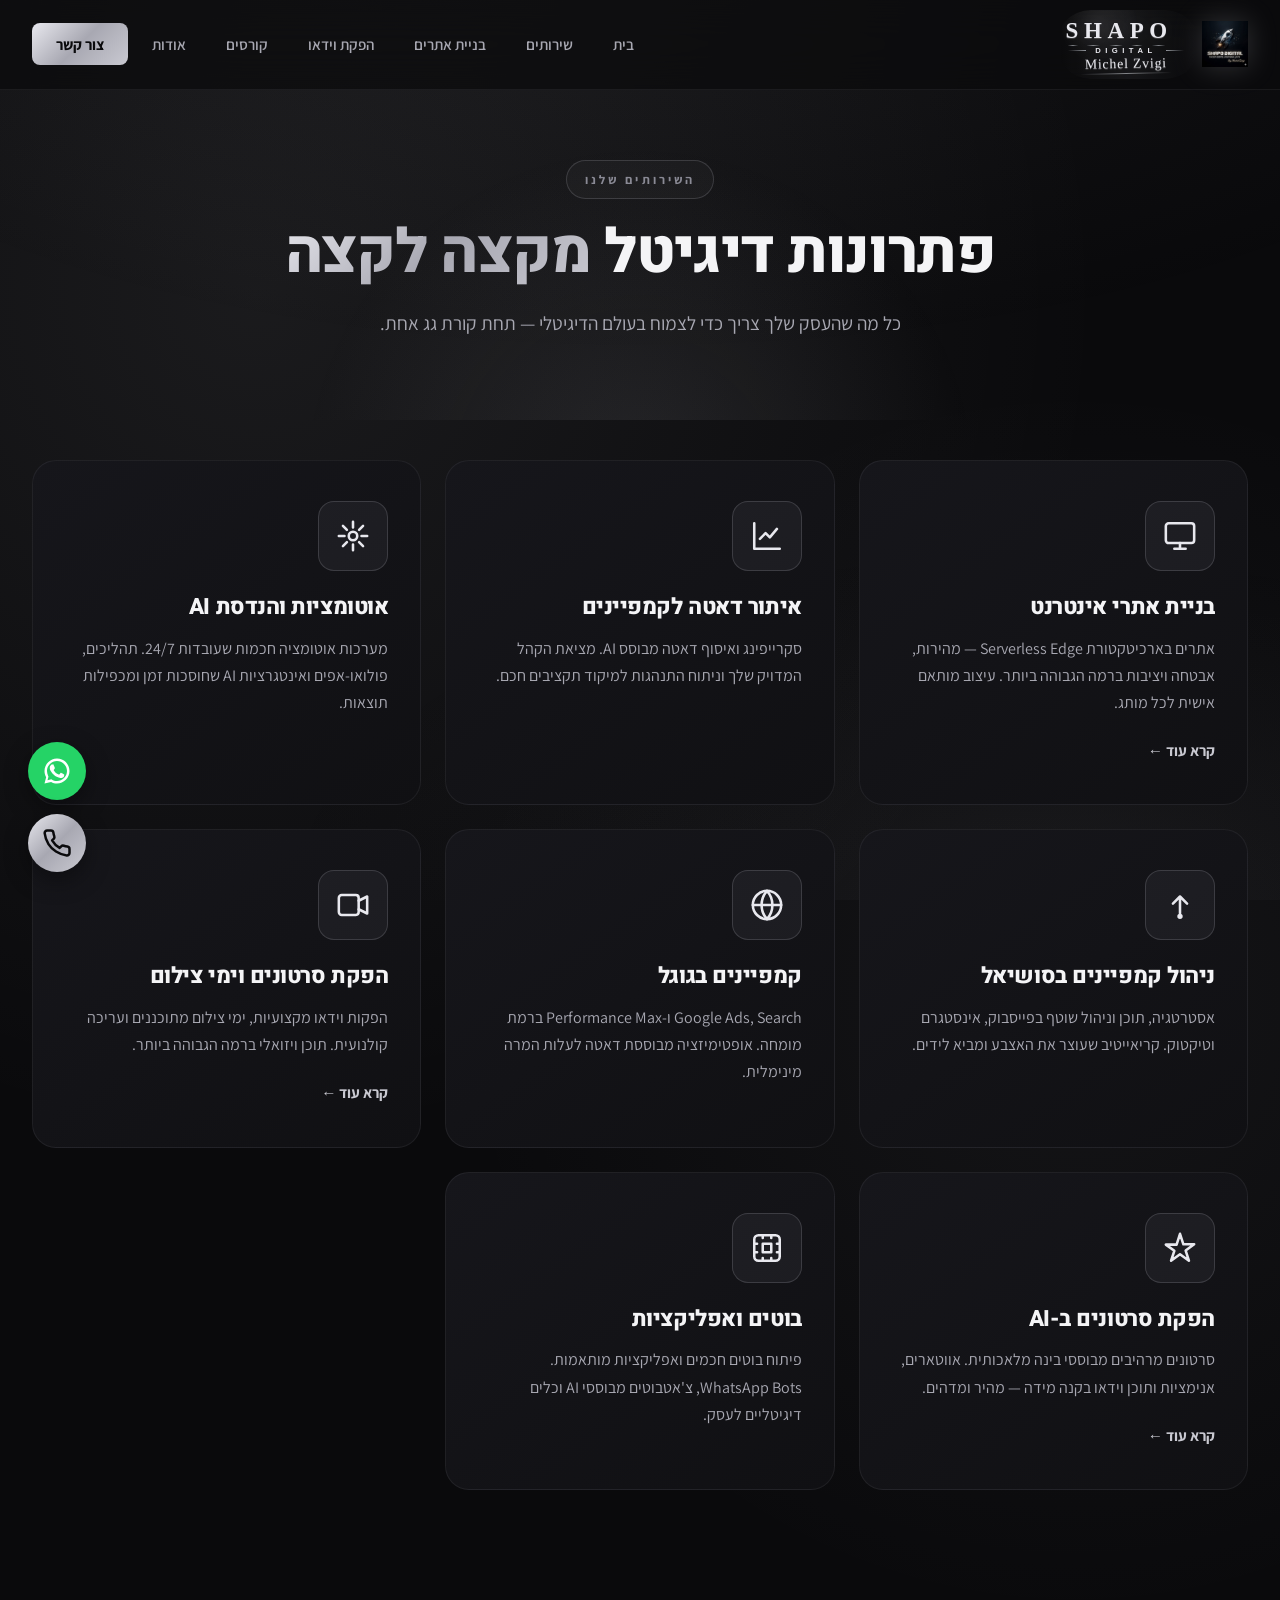
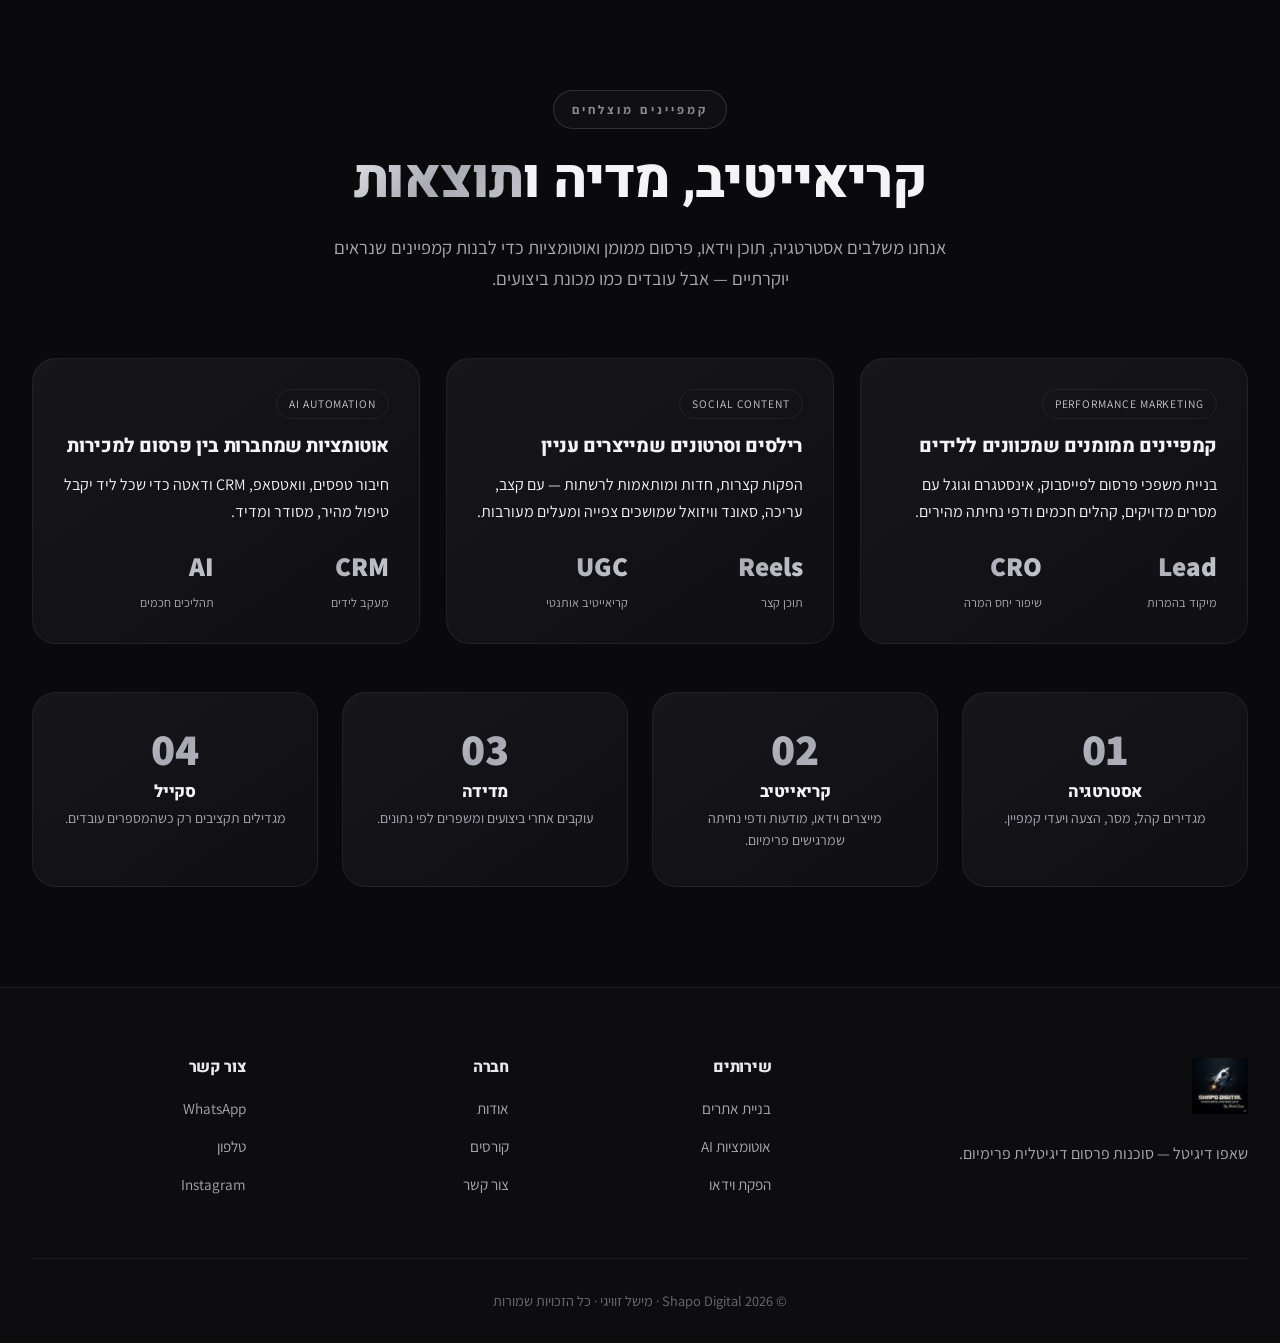
<file: services.html>
<!DOCTYPE html>
<html lang="he" dir="rtl">
<head>
  <meta charset="UTF-8" />
  <meta name="viewport" content="width=device-width, initial-scale=1.0" />
  <title>השירותים שלנו — Shapo Digital</title>
  <meta name="description" content="כל שירותי שאפו דיגיטל: בניית אתרים, אוטומציות AI, קמפיינים, הפקת וידאו ועוד." />
  <link rel="preconnect" href="https://fonts.googleapis.com" />
  <link href="https://fonts.googleapis.com/css2?family=Heebo:wght@400;500;700;800;900&family=Assistant:wght@400;500;600;700&display=swap" rel="stylesheet" />
  <link rel="stylesheet" href="css/style.css" />
  <link rel="icon" href="assets/shapo-logo.jpg" />
</head>
<body>
  <nav class="navbar">
    <div class="container nav-inner">
      <a href="index.html" class="nav-logo"><img src="assets/shapo-logo.jpg" alt="Shapo Digital" /> <span class="brand-wordmark" aria-label="Shapo Digital">
          <span class="brand-main"><span>S</span><span>H</span><span>A</span><span>P</span><span>O</span></span>
          <span class="brand-sub">DIGITAL</span>
          <span class="brand-signature">Michel Zvigi</span>
        </span></a>
      <ul class="nav-links">
        <li><a href="index.html">בית</a></li>
        <li><a href="services.html">שירותים</a></li>
        <li><a href="web.html">בניית אתרים</a></li>
        <li><a href="video.html">הפקת וידאו</a></li>
        <li><a href="courses.html">קורסים</a></li>
        <li><a href="about.html">אודות</a></li>
        <li><a href="contact.html" class="nav-cta">צור קשר</a></li>
      </ul>
      <button class="nav-toggle" aria-label="תפריט"><span></span><span></span><span></span></button>
    </div>
  </nav>

  <header class="page-hero">
    <div class="hero-glow"></div>
    <div class="container">
      <span class="section-tag reveal">השירותים שלנו</span>
      <h1 class="reveal">פתרונות דיגיטל <span class="gradient-text">מקצה לקצה</span></h1>
      <p class="reveal">כל מה שהעסק שלך צריך כדי לצמוח בעולם הדיגיטלי — תחת קורת גג אחת.</p>
    </div>
  </header>

  <section style="padding-top:40px;">
    <div class="container">
      <div class="services-grid">
        <div class="service-card reveal"><div class="service-icon"><svg viewBox="0 0 24 24" fill="none" stroke-width="1.8" stroke-linecap="round" stroke-linejoin="round"><rect x="2" y="3" width="20" height="14" rx="2"/><path d="M8 21h8M12 17v4"/></svg></div><h3>בניית אתרי אינטרנט</h3><p>אתרים בארכיטקטורת Serverless Edge — מהירות, אבטחה ויציבות ברמה הגבוהה ביותר. עיצוב מותאם אישית לכל מותג.</p><a href="web.html" class="service-link">קרא עוד ←</a></div>
        <div class="service-card reveal"><div class="service-icon"><svg viewBox="0 0 24 24" fill="none" stroke-width="1.8" stroke-linecap="round" stroke-linejoin="round"><path d="M3 3v18h18"/><path d="M7 14l4-4 3 3 5-6"/></svg></div><h3>איתור דאטה לקמפיינים</h3><p>סקרייפינג ואיסוף דאטה מבוסס AI. מציאת הקהל המדויק שלך וניתוח התנהגות למיקוד תקציבים חכם.</p></div>
        <div class="service-card reveal"><div class="service-icon"><svg viewBox="0 0 24 24" fill="none" stroke-width="1.8" stroke-linecap="round" stroke-linejoin="round"><circle cx="12" cy="12" r="3"/><path d="M12 2v4M12 18v4M4.9 4.9l2.8 2.8M16.3 16.3l2.8 2.8M2 12h4M18 12h4M4.9 19.1l2.8-2.8M16.3 7.7l2.8-2.8"/></svg></div><h3>אוטומציות והנדסת AI</h3><p>מערכות אוטומציה חכמות שעובדות 24/7. תהליכים, פולואו-אפים ואינטגרציות AI שחוסכות זמן ומכפילות תוצאות.</p></div>
        <div class="service-card reveal"><div class="service-icon"><svg viewBox="0 0 24 24" fill="none" stroke-width="1.8" stroke-linecap="round" stroke-linejoin="round"><path d="M7 11l5-5 5 5M12 6v12"/><circle cx="12" cy="20" r="1"/></svg></div><h3>ניהול קמפיינים בסושיאל</h3><p>אסטרטגיה, תוכן וניהול שוטף בפייסבוק, אינסטגרם וטיקטוק. קריאייטיב שעוצר את האצבע ומביא לידים.</p></div>
        <div class="service-card reveal"><div class="service-icon"><svg viewBox="0 0 24 24" fill="none" stroke-width="1.8" stroke-linecap="round" stroke-linejoin="round"><circle cx="12" cy="12" r="10"/><path d="M2 12h20M12 2a15 15 0 0 1 0 20M12 2a15 15 0 0 0 0 20"/></svg></div><h3>קמפיינים בגוגל</h3><p>Google Ads, Search ו-Performance Max ברמת מומחה. אופטימיזציה מבוססת דאטה לעלות המרה מינימלית.</p></div>
        <div class="service-card reveal"><div class="service-icon"><svg viewBox="0 0 24 24" fill="none" stroke-width="1.8" stroke-linecap="round" stroke-linejoin="round"><rect x="2" y="5" width="14" height="14" rx="2"/><path d="M16 9l6-3v12l-6-3"/></svg></div><h3>הפקת סרטונים וימי צילום</h3><p>הפקות וידאו מקצועיות, ימי צילום מתוכננים ועריכה קולנועית. תוכן ויזואלי ברמה הגבוהה ביותר.</p><a href="video.html" class="service-link">קרא עוד ←</a></div>
        <div class="service-card reveal"><div class="service-icon"><svg viewBox="0 0 24 24" fill="none" stroke-width="1.8" stroke-linecap="round" stroke-linejoin="round"><path d="M12 2l2.4 7.4H22l-6 4.4 2.3 7.2-6.3-4.6L5.7 21 8 14 2 9.6h7.6z"/></svg></div><h3>הפקת סרטונים ב-AI</h3><p>סרטונים מרהיבים מבוססי בינה מלאכותית. אווטארים, אנימציות ותוכן וידאו בקנה מידה — מהיר ומדהים.</p><a href="video.html" class="service-link">קרא עוד ←</a></div>
        <div class="service-card reveal"><div class="service-icon"><svg viewBox="0 0 24 24" fill="none" stroke-width="1.8" stroke-linecap="round" stroke-linejoin="round"><rect x="3" y="3" width="18" height="18" rx="3"/><path d="M9 9h6v6H9z"/><path d="M3 9h2M3 15h2M19 9h2M19 15h2M9 3v2M15 3v2M9 19v2M15 19v2"/></svg></div><h3>בוטים ואפליקציות</h3><p>פיתוח בוטים חכמים ואפליקציות מותאמות. WhatsApp Bots, צ'אטבוטים מבוססי AI וכלים דיגיטליים לעסק.</p></div>
      </div>
    </div>
  </section>


  <section class="section">
    <div class="container">
      <div class="section-header">
        <span class="section-tag reveal">קמפיינים מוצלחים</span>
        <h2 class="section-title reveal">קריאייטיב, מדיה ו<span class="gradient-text">תוצאות</span></h2>
        <p class="section-subtitle reveal">אנחנו משלבים אסטרטגיה, תוכן וידאו, פרסום ממומן ואוטומציות כדי לבנות קמפיינים שנראים יוקרתיים — אבל עובדים כמו מכונת ביצועים.</p>
      </div>
      <div class="campaign-grid">
        <div class="campaign-card reveal">
          <span class="cc-tag">Performance Marketing</span>
          <h3>קמפיינים ממומנים שמכוונים ללידים</h3>
          <p>בניית משפכי פרסום לפייסבוק, אינסטגרם וגוגל עם מסרים מדויקים, קהלים חכמים ודפי נחיתה מהירים.</p>
          <div class="campaign-metrics">
            <div><div class="cm-num">Lead</div><div class="cm-label">מיקוד בהמרות</div></div>
            <div><div class="cm-num">CRO</div><div class="cm-label">שיפור יחס המרה</div></div>
          </div>
        </div>
        <div class="campaign-card reveal">
          <span class="cc-tag">Social Content</span>
          <h3>רילסים וסרטונים שמייצרים עניין</h3>
          <p>הפקות קצרות, חדות ומותאמות לרשתות — עם קצב, עריכה, סאונד וויזואל שמושכים צפייה ומעלים מעורבות.</p>
          <div class="campaign-metrics">
            <div><div class="cm-num">Reels</div><div class="cm-label">תוכן קצר</div></div>
            <div><div class="cm-num">UGC</div><div class="cm-label">קריאייטיב אותנטי</div></div>
          </div>
        </div>
        <div class="campaign-card reveal">
          <span class="cc-tag">AI Automation</span>
          <h3>אוטומציות שמחברות בין פרסום למכירות</h3>
          <p>חיבור טפסים, וואטסאפ, CRM ודאטה כדי שכל ליד יקבל טיפול מהיר, מסודר ומדיד.</p>
          <div class="campaign-metrics">
            <div><div class="cm-num">CRM</div><div class="cm-label">מעקב לידים</div></div>
            <div><div class="cm-num">AI</div><div class="cm-label">תהליכים חכמים</div></div>
          </div>
        </div>
      </div>
      <div class="results-grid">
        <div class="result-card reveal"><div class="result-num">01</div><h4>אסטרטגיה</h4><p>מגדירים קהל, מסר, הצעה ויעדי קמפיין.</p></div>
        <div class="result-card reveal"><div class="result-num">02</div><h4>קריאייטיב</h4><p>מייצרים וידאו, מודעות ודפי נחיתה שמרגישים פרימיום.</p></div>
        <div class="result-card reveal"><div class="result-num">03</div><h4>מדידה</h4><p>עוקבים אחרי ביצועים ומשפרים לפי נתונים.</p></div>
        <div class="result-card reveal"><div class="result-num">04</div><h4>סקייל</h4><p>מגדילים תקציבים רק כשהמספרים עובדים.</p></div>
      </div>
    </div>
  </section>

  <footer class="footer"><div class="container"><div class="footer-grid"><div class="footer-brand"><img src="assets/shapo-logo.jpg" alt="Shapo Digital" /><p>שאפו דיגיטל — סוכנות פרסום דיגיטלית פרימיום.</p></div><div class="footer-col"><h4>שירותים</h4><a href="web.html">בניית אתרים</a><a href="services.html">אוטומציות AI</a><a href="video.html">הפקת וידאו</a></div><div class="footer-col"><h4>חברה</h4><a href="about.html">אודות</a><a href="courses.html">קורסים</a><a href="contact.html">צור קשר</a></div><div class="footer-col"><h4>צור קשר</h4><a href="https://wa.me/972508563777">WhatsApp</a><a href="tel:+972508563777">טלפון</a><a href="https://instagram.com/shapodigital">Instagram</a></div></div><div class="footer-bottom">© 2026 Shapo Digital · מישל זוויגי · כל הזכויות שמורות</div></div></footer>

  <div class="float-btns">
    <a href="https://wa.me/972508563777" class="float-btn whatsapp" target="_blank" aria-label="WhatsApp"><svg viewBox="0 0 24 24" fill="#fff"><path d="M17.5 14.4c-.3-.1-1.7-.8-2-.9-.3-.1-.5-.1-.7.1-.2.3-.7.9-.9 1.1-.2.2-.3.2-.6.1-1.7-.8-2.8-1.5-3.9-3.4-.3-.5.3-.5.8-1.5.1-.2 0-.4 0-.5 0-.1-.7-1.6-.9-2.2-.2-.6-.5-.5-.7-.5h-.6c-.2 0-.5.1-.8.4-.3.3-1 1-1 2.4s1 2.8 1.2 3c.1.2 2 3.1 4.9 4.3 1.8.8 2.5.9 3.4.8.5-.1 1.7-.7 1.9-1.4.2-.7.2-1.2.2-1.4-.1-.1-.3-.2-.6-.3z"/><path d="M12 2C6.5 2 2 6.5 2 12c0 1.8.5 3.4 1.3 4.9L2 22l5.3-1.3c1.4.8 3 1.2 4.7 1.2 5.5 0 10-4.5 10-10S17.5 2 12 2zm0 18c-1.5 0-3-.4-4.2-1.2l-.3-.2-3.1.8.8-3-.2-.3C4.4 14.7 4 13.4 4 12c0-4.4 3.6-8 8-8s8 3.6 8 8-3.6 8-8 8z"/></svg></a>
    <a href="tel:+972508563777" class="float-btn phone" aria-label="טלפון"><svg viewBox="0 0 24 24" fill="none" stroke="#0a0a0c" stroke-width="2" stroke-linecap="round" stroke-linejoin="round"><path d="M22 16.92v3a2 2 0 0 1-2.18 2 19.79 19.79 0 0 1-8.63-3.07 19.5 19.5 0 0 1-6-6 19.79 19.79 0 0 1-3.07-8.67A2 2 0 0 1 4.11 2h3a2 2 0 0 1 2 1.72c.13.96.36 1.9.7 2.81a2 2 0 0 1-.45 2.11L8.09 9.91a16 16 0 0 0 6 6l1.27-1.27a2 2 0 0 1 2.11-.45c.91.34 1.85.57 2.81.7A2 2 0 0 1 22 16.92z"/></svg></a>
  </div>
  <script src="js/main.js"></script>
</body>
</html>
</file>
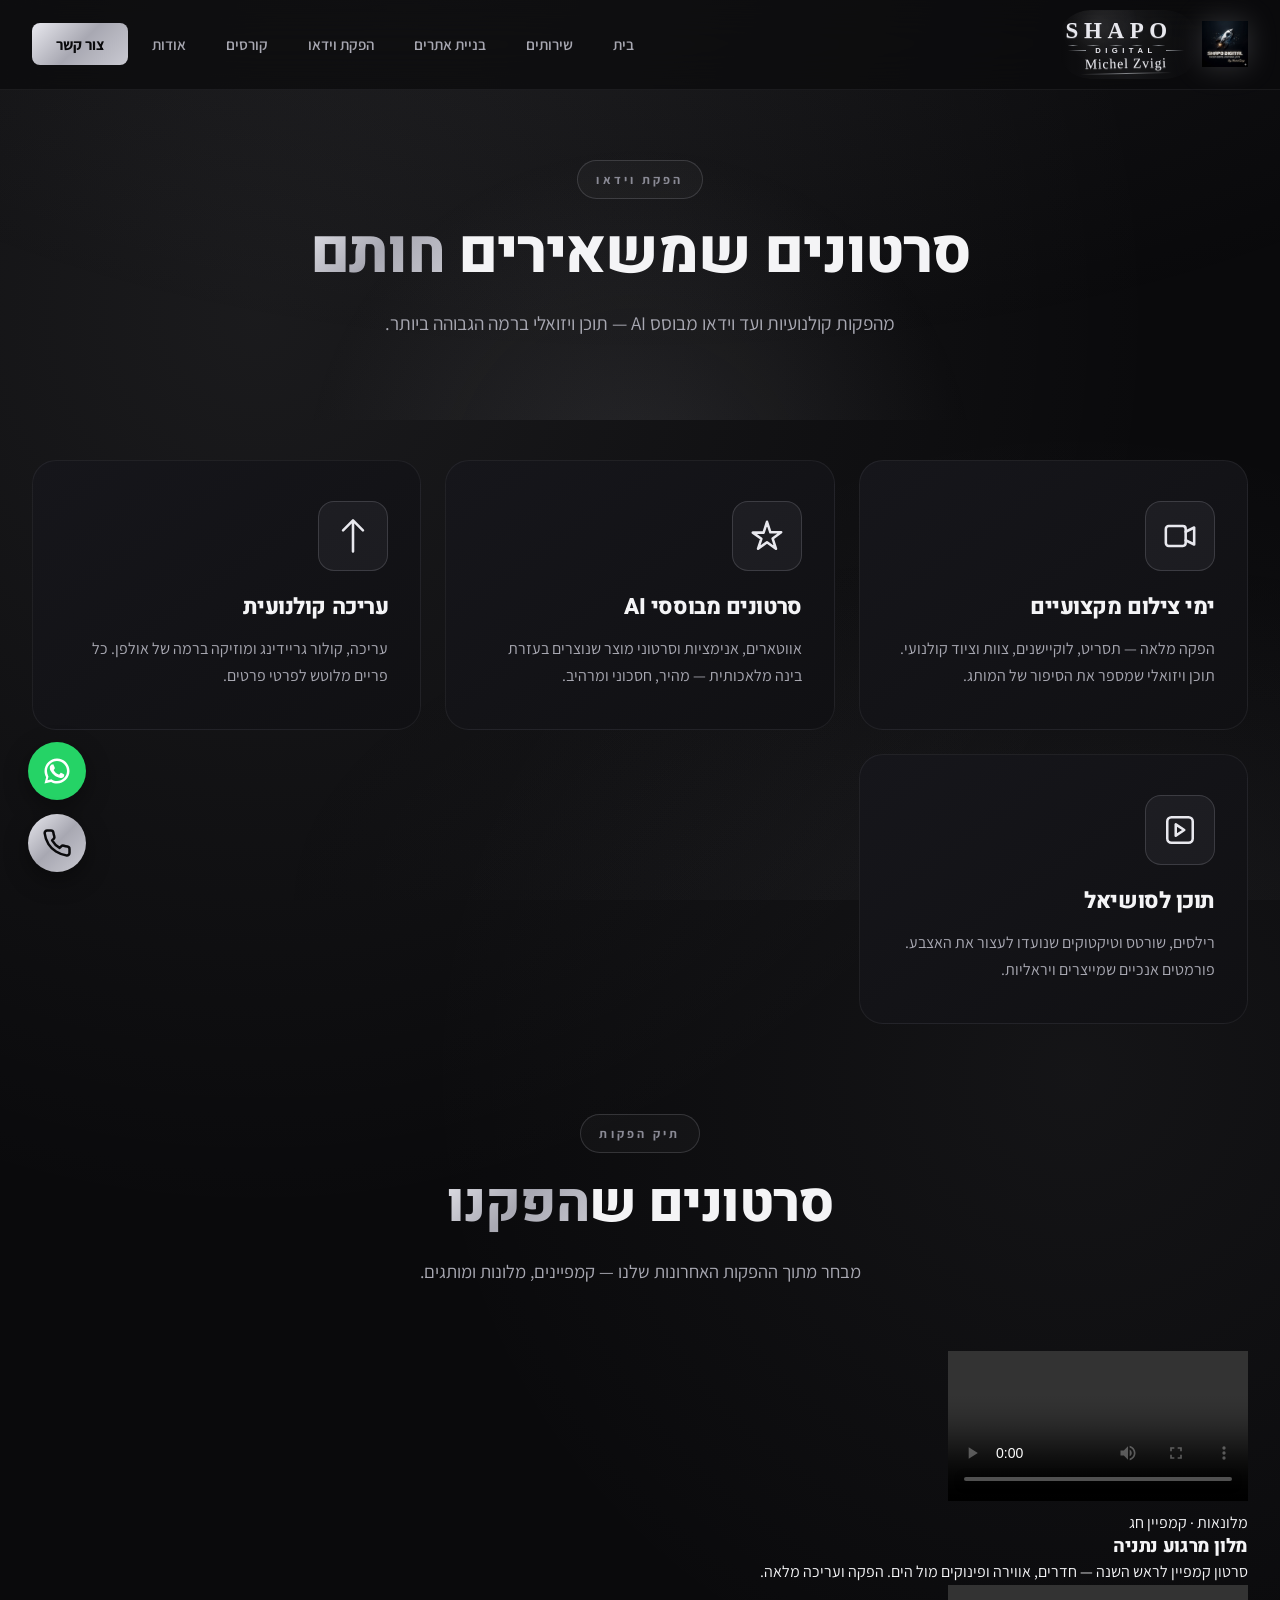
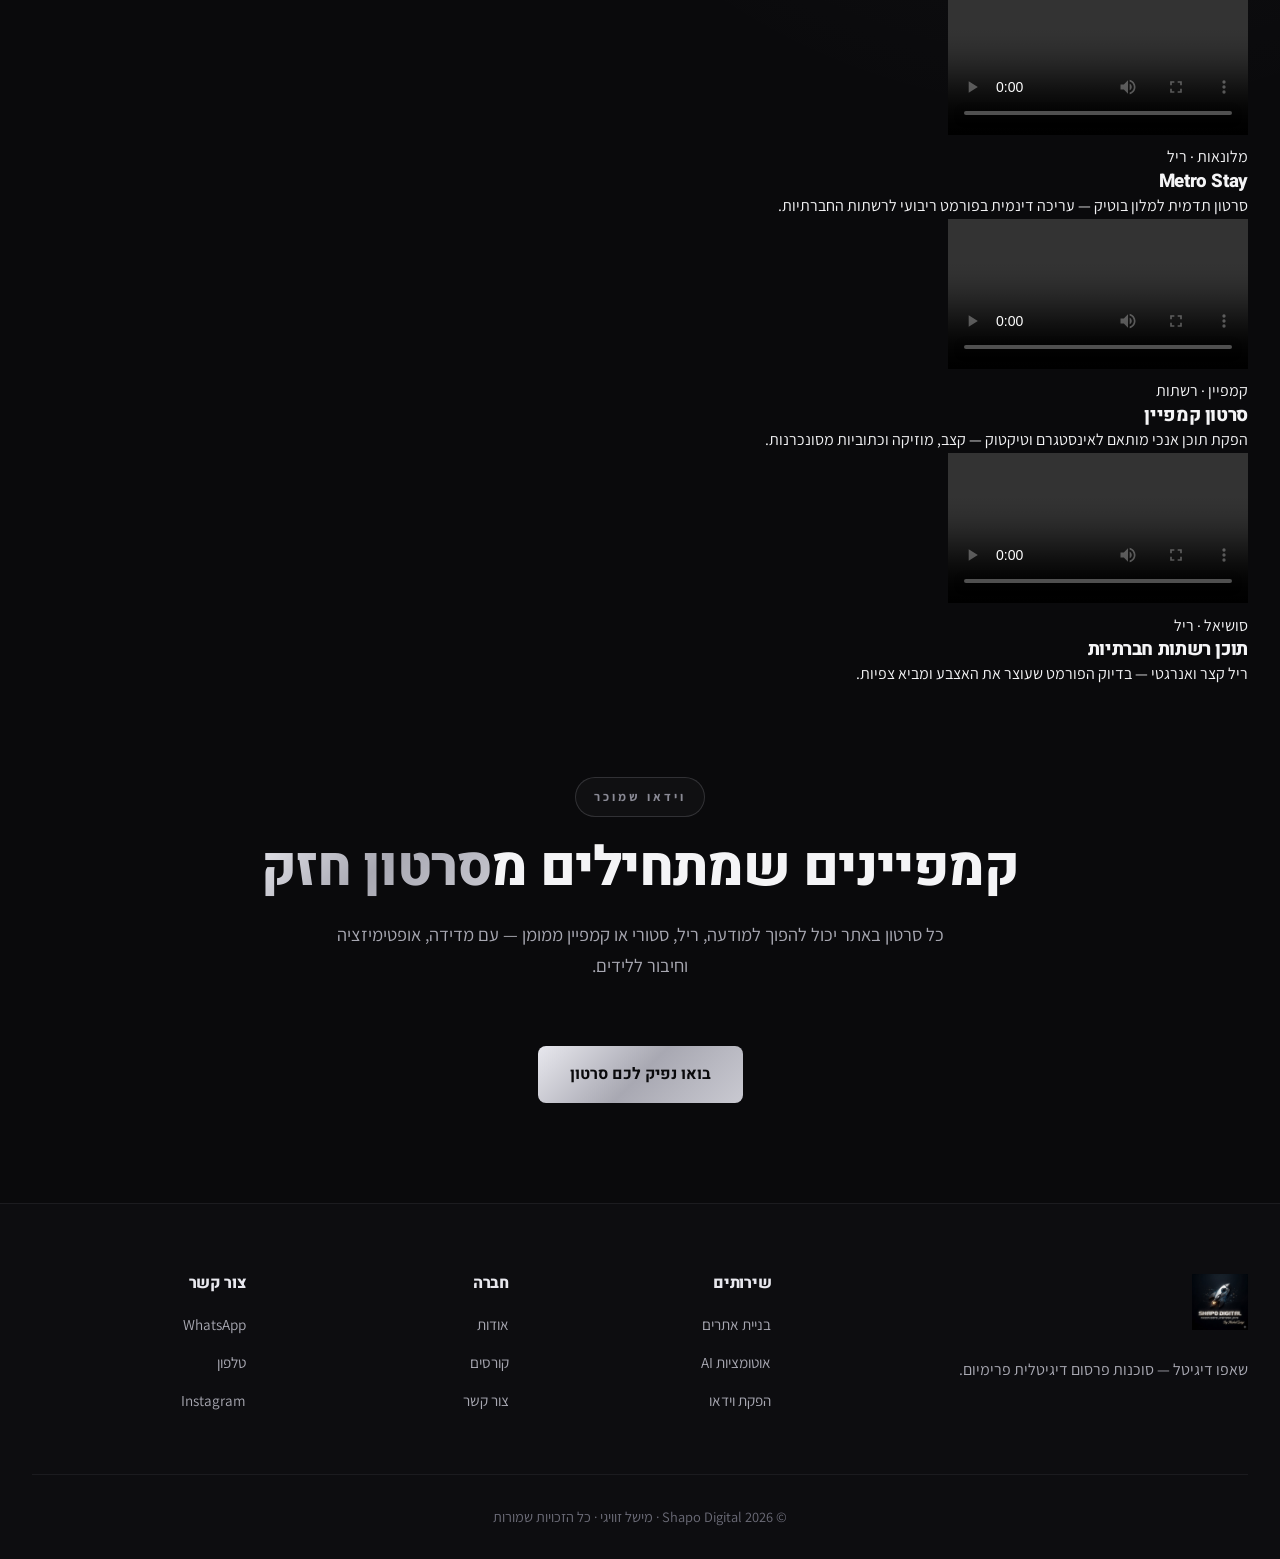
<file: video.html>
<!DOCTYPE html>
<html lang="he" dir="rtl">
<head>
  <meta charset="UTF-8" />
  <meta name="viewport" content="width=device-width, initial-scale=1.0" />
  <title>הפקת סרטונים ו-AI Video — Shapo Digital</title>
  <meta name="description" content="הפקות וידאו מקצועיות, ימי צילום וסרטונים מבוססי AI ברמה הגבוהה ביותר." />
  <link rel="preconnect" href="https://fonts.googleapis.com" />
  <link href="https://fonts.googleapis.com/css2?family=Heebo:wght@400;500;700;800;900&family=Assistant:wght@400;500;600;700&display=swap" rel="stylesheet" />
  <link rel="stylesheet" href="css/style.css" />
  <link rel="icon" href="assets/shapo-logo.jpg" />
</head>
<body>
  <nav class="navbar">
    <div class="container nav-inner">
      <a href="index.html" class="nav-logo"><img src="assets/shapo-logo.jpg" alt="Shapo Digital" /> <span class="brand-wordmark" aria-label="Shapo Digital">
          <span class="brand-main"><span>S</span><span>H</span><span>A</span><span>P</span><span>O</span></span>
          <span class="brand-sub">DIGITAL</span>
          <span class="brand-signature">Michel Zvigi</span>
        </span></a>
      <ul class="nav-links">
        <li><a href="index.html">בית</a></li>
        <li><a href="services.html">שירותים</a></li>
        <li><a href="web.html">בניית אתרים</a></li>
        <li><a href="video.html">הפקת וידאו</a></li>
        <li><a href="courses.html">קורסים</a></li>
        <li><a href="about.html">אודות</a></li>
        <li><a href="contact.html" class="nav-cta">צור קשר</a></li>
      </ul>
      <button class="nav-toggle" aria-label="תפריט"><span></span><span></span><span></span></button>
    </div>
  </nav>  <header class="page-hero">
    <div class="hero-glow"></div>
    <div class="container">
      <span class="section-tag reveal">הפקת וידאו</span>
      <h1 class="reveal">סרטונים שמשאירים <span class="gradient-text">חותם</span></h1>
      <p class="reveal">מהפקות קולנועיות ועד וידאו מבוסס AI — תוכן ויזואלי ברמה הגבוהה ביותר.</p>
    </div>
  </header>

  <section style="padding-top:40px;">
    <div class="container">
      <div class="services-grid">
        <div class="service-card reveal"><div class="service-icon"><svg viewBox="0 0 24 24" fill="none" stroke-width="1.8" stroke-linecap="round" stroke-linejoin="round"><rect x="2" y="5" width="14" height="14" rx="2"/><path d="M16 9l6-3v12l-6-3"/></svg></div><h3>ימי צילום מקצועיים</h3><p>הפקה מלאה — תסריט, לוקיישנים, צוות וציוד קולנועי. תוכן ויזואלי שמספר את הסיפור של המותג.</p></div>
        <div class="service-card reveal"><div class="service-icon"><svg viewBox="0 0 24 24" fill="none" stroke-width="1.8" stroke-linecap="round" stroke-linejoin="round"><path d="M12 2l2.4 7.4H22l-6 4.4 2.3 7.2-6.3-4.6L5.7 21 8 14 2 9.6h7.6z"/></svg></div><h3>סרטונים מבוססי AI</h3><p>אווטארים, אנימציות וסרטוני מוצר שנוצרים בעזרת בינה מלאכותית — מהיר, חסכוני ומרהיב.</p></div>
        <div class="service-card reveal"><div class="service-icon"><svg viewBox="0 0 24 24" fill="none" stroke-width="1.8" stroke-linecap="round" stroke-linejoin="round"><path d="M12 1v22M5 8l7-7 7 7"/></svg></div><h3>עריכה קולנועית</h3><p>עריכה, קולור גריידינג ומוזיקה ברמה של אולפן. כל פריים מלוטש לפרטי פרטים.</p></div>
        <div class="service-card reveal"><div class="service-icon"><svg viewBox="0 0 24 24" fill="none" stroke-width="1.8" stroke-linecap="round" stroke-linejoin="round"><rect x="3" y="3" width="18" height="18" rx="3"/><path d="M9 8v8l6-4z"/></svg></div><h3>תוכן לסושיאל</h3><p>רילסים, שורטס וטיקטוקים שנועדו לעצור את האצבע. פורמטים אנכיים שמייצרים ויראליות.</p></div>
      </div>
            <div class="section-header" style="margin-top:90px;">
        <span class="section-tag reveal">תיק הפקות</span>
        <h2 class="section-title reveal">סרטונים ש<span class="gradient-text">הפקנו</span></h2>
        <p class="section-subtitle reveal">מבחר מתוך ההפקות האחרונות שלנו — קמפיינים, מלונות ומותגים.</p>
      </div>
      <div class="video-gallery">
        <div class="video-card reveal">
          <video src="https://base44.app/api/apps/6a3d056a2bb5f618e6613662/files/mp/public/6a3d056a2bb5f618e6613662/e00d5d2af_hotel_marguah.mp4" controls playsinline preload="metadata" poster=""></video>
          <div class="video-card-body"><span class="vc-tag">מלונאות · קמפיין חג</span><h3>מלון מרגוע נתניה</h3><p>סרטון קמפיין לראש השנה — חדרים, אווירה ופינוקים מול הים. הפקה ועריכה מלאה.</p></div>
        </div>
        <div class="video-card wide reveal">
          <video src="https://base44.app/api/apps/6a3d056a2bb5f618e6613662/files/mp/public/6a3d056a2bb5f618e6613662/1dd5f9307_8123177ed_metro_stay_video_2026mp4.mp4" controls playsinline preload="metadata"></video>
          <div class="video-card-body"><span class="vc-tag">מלונאות · ריל</span><h3>Metro Stay</h3><p>סרטון תדמית למלון בוטיק — עריכה דינמית בפורמט ריבועי לרשתות החברתיות.</p></div>
        </div>
        <div class="video-card reveal">
          <video src="https://base44.app/api/apps/6a3d056a2bb5f618e6613662/files/mp/public/6a3d056a2bb5f618e6613662/38c510c6a_video2.mp4" controls playsinline preload="metadata"></video>
          <div class="video-card-body"><span class="vc-tag">קמפיין · רשתות</span><h3>סרטון קמפיין</h3><p>הפקת תוכן אנכי מותאם לאינסטגרם וטיקטוק — קצב, מוזיקה וכתוביות מסונכרנות.</p></div>
        </div>
        <div class="video-card reveal">
          <video src="https://base44.app/api/apps/6a3d056a2bb5f618e6613662/files/mp/public/6a3d056a2bb5f618e6613662/8fcbdef60_ded38d291_WhatsAppVideo2026-06-25at172737.mp4" controls playsinline preload="metadata"></video>
          <div class="video-card-body"><span class="vc-tag">סושיאל · ריל</span><h3>תוכן רשתות חברתיות</h3><p>ריל קצר ואנרגטי — בדיוק הפורמט שעוצר את האצבע ומביא צפיות.</p></div>
        </div>
      </div>

      <div class="section-header" style="margin-top:90px;">
        <span class="section-tag reveal">וידאו שמוכר</span>
        <h2 class="section-title reveal">קמפיינים שמתחילים מ<span class="gradient-text">סרטון חזק</span></h2>
        <p class="section-subtitle reveal">כל סרטון באתר יכול להפוך למודעה, ריל, סטורי או קמפיין ממומן — עם מדידה, אופטימיזציה וחיבור ללידים.</p>
      </div>
      <div style="text-align:center;margin-top:56px;" class="reveal"><a href="contact.html" class="btn btn-primary">בואו נפיק לכם סרטון</a></div>
    </div>
  </section>
  <footer class="footer"><div class="container"><div class="footer-grid"><div class="footer-brand"><img src="assets/shapo-logo.jpg" alt="Shapo Digital" /><p>שאפו דיגיטל — סוכנות פרסום דיגיטלית פרימיום.</p></div><div class="footer-col"><h4>שירותים</h4><a href="web.html">בניית אתרים</a><a href="services.html">אוטומציות AI</a><a href="video.html">הפקת וידאו</a></div><div class="footer-col"><h4>חברה</h4><a href="about.html">אודות</a><a href="courses.html">קורסים</a><a href="contact.html">צור קשר</a></div><div class="footer-col"><h4>צור קשר</h4><a href="https://wa.me/972508563777">WhatsApp</a><a href="tel:+972508563777">טלפון</a><a href="https://instagram.com/shapodigital">Instagram</a></div></div><div class="footer-bottom">© 2026 Shapo Digital · מישל זוויגי · כל הזכויות שמורות</div></div></footer>
  <div class="float-btns">
    <a href="https://wa.me/972508563777" class="float-btn whatsapp" target="_blank" aria-label="WhatsApp"><svg viewBox="0 0 24 24" fill="#fff"><path d="M17.5 14.4c-.3-.1-1.7-.8-2-.9-.3-.1-.5-.1-.7.1-.2.3-.7.9-.9 1.1-.2.2-.3.2-.6.1-1.7-.8-2.8-1.5-3.9-3.4-.3-.5.3-.5.8-1.5.1-.2 0-.4 0-.5 0-.1-.7-1.6-.9-2.2-.2-.6-.5-.5-.7-.5h-.6c-.2 0-.5.1-.8.4-.3.3-1 1-1 2.4s1 2.8 1.2 3c.1.2 2 3.1 4.9 4.3 1.8.8 2.5.9 3.4.8.5-.1 1.7-.7 1.9-1.4.2-.7.2-1.2.2-1.4-.1-.1-.3-.2-.6-.3z"/><path d="M12 2C6.5 2 2 6.5 2 12c0 1.8.5 3.4 1.3 4.9L2 22l5.3-1.3c1.4.8 3 1.2 4.7 1.2 5.5 0 10-4.5 10-10S17.5 2 12 2zm0 18c-1.5 0-3-.4-4.2-1.2l-.3-.2-3.1.8.8-3-.2-.3C4.4 14.7 4 13.4 4 12c0-4.4 3.6-8 8-8s8 3.6 8 8-3.6 8-8 8z"/></svg></a>
    <a href="tel:+972508563777" class="float-btn phone" aria-label="טלפון"><svg viewBox="0 0 24 24" fill="none" stroke="#0a0a0c" stroke-width="2" stroke-linecap="round" stroke-linejoin="round"><path d="M22 16.92v3a2 2 0 0 1-2.18 2 19.79 19.79 0 0 1-8.63-3.07 19.5 19.5 0 0 1-6-6 19.79 19.79 0 0 1-3.07-8.67A2 2 0 0 1 4.11 2h3a2 2 0 0 1 2 1.72c.13.96.36 1.9.7 2.81a2 2 0 0 1-.45 2.11L8.09 9.91a16 16 0 0 0 6 6l1.27-1.27a2 2 0 0 1 2.11-.45c.91.34 1.85.57 2.81.7A2 2 0 0 1 22 16.92z"/></svg></a>
  </div>
  <script src="js/main.js"></script>
</body>
</html>
</file>
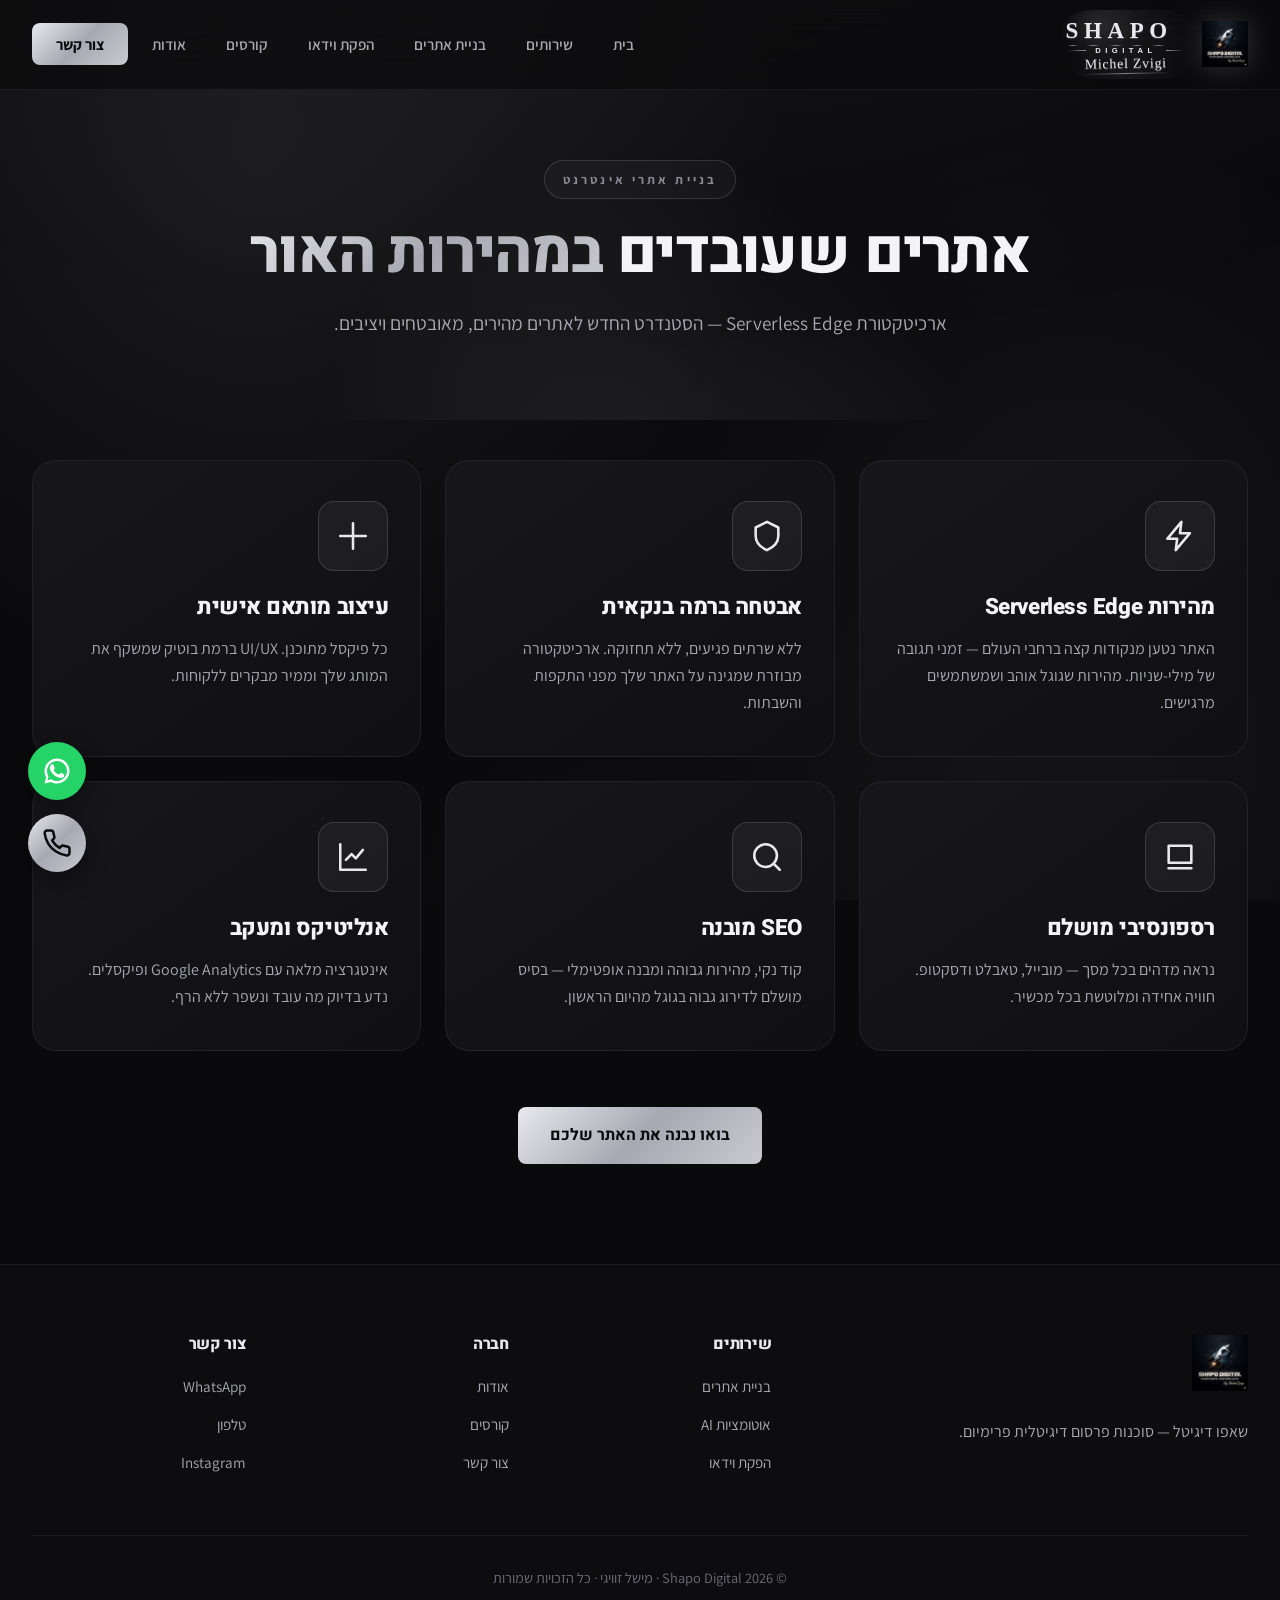
<file: web.html>
<!DOCTYPE html>
<html lang="he" dir="rtl">
<head>
  <meta charset="UTF-8" />
  <meta name="viewport" content="width=device-width, initial-scale=1.0" />
  <title>בניית אתרים בארכיטקטורת Serverless Edge — Shapo Digital</title>
  <meta name="description" content="אתרי אינטרנט מהירים, מאובטחים ומעוצבים בארכיטקטורת Serverless Edge." />
  <link rel="preconnect" href="https://fonts.googleapis.com" />
  <link href="https://fonts.googleapis.com/css2?family=Heebo:wght@400;500;700;800;900&family=Assistant:wght@400;500;600;700&display=swap" rel="stylesheet" />
  <link rel="stylesheet" href="css/style.css" />
  <link rel="icon" href="assets/shapo-logo.jpg" />
</head>
<body>
  <nav class="navbar">
    <div class="container nav-inner">
      <a href="index.html" class="nav-logo"><img src="assets/shapo-logo.jpg" alt="Shapo Digital" /> <span class="brand-wordmark" aria-label="Shapo Digital">
          <span class="brand-main"><span>S</span><span>H</span><span>A</span><span>P</span><span>O</span></span>
          <span class="brand-sub">DIGITAL</span>
          <span class="brand-signature">Michel Zvigi</span>
        </span></a>
      <ul class="nav-links">
        <li><a href="index.html">בית</a></li>
        <li><a href="services.html">שירותים</a></li>
        <li><a href="web.html">בניית אתרים</a></li>
        <li><a href="video.html">הפקת וידאו</a></li>
        <li><a href="courses.html">קורסים</a></li>
        <li><a href="about.html">אודות</a></li>
        <li><a href="contact.html" class="nav-cta">צור קשר</a></li>
      </ul>
      <button class="nav-toggle" aria-label="תפריט"><span></span><span></span><span></span></button>
    </div>
  </nav>  <header class="page-hero">
    <div class="hero-glow"></div>
    <div class="container">
      <span class="section-tag reveal">בניית אתרי אינטרנט</span>
      <h1 class="reveal">אתרים שעובדים <span class="gradient-text">במהירות האור</span></h1>
      <p class="reveal">ארכיטקטורת Serverless Edge — הסטנדרט החדש לאתרים מהירים, מאובטחים ויציבים.</p>
    </div>
  </header>

  <section style="padding-top:40px;">
    <div class="container">
      <div class="services-grid">
        <div class="service-card reveal"><div class="service-icon"><svg viewBox="0 0 24 24" fill="none" stroke-width="1.8" stroke-linecap="round" stroke-linejoin="round"><path d="M13 2L3 14h7l-1 8 10-12h-7z"/></svg></div><h3>מהירות Serverless Edge</h3><p>האתר נטען מנקודות קצה ברחבי העולם — זמני תגובה של מילי-שניות. מהירות שגוגל אוהב ושמשתמשים מרגישים.</p></div>
        <div class="service-card reveal"><div class="service-icon"><svg viewBox="0 0 24 24" fill="none" stroke-width="1.8" stroke-linecap="round" stroke-linejoin="round"><path d="M12 2l8 4v6c0 5-3.5 8-8 10-4.5-2-8-5-8-10V6z"/></svg></div><h3>אבטחה ברמה בנקאית</h3><p>ללא שרתים פגיעים, ללא תחזוקה. ארכיטקטורה מבוזרת שמגינה על האתר שלך מפני התקפות והשבתות.</p></div>
        <div class="service-card reveal"><div class="service-icon"><svg viewBox="0 0 24 24" fill="none" stroke-width="1.8" stroke-linecap="round" stroke-linejoin="round"><path d="M12 3v18M3 12h18"/></svg></div><h3>עיצוב מותאם אישית</h3><p>כל פיקסל מתוכנן. UI/UX ברמת בוטיק שמשקף את המותג שלך וממיר מבקרים ללקוחות.</p></div>
        <div class="service-card reveal"><div class="service-icon"><svg viewBox="0 0 24 24" fill="none" stroke-width="1.8" stroke-linecap="round" stroke-linejoin="round"><path d="M4 4h16v12H4z"/><path d="M4 20h16"/></svg></div><h3>רספונסיבי מושלם</h3><p>נראה מדהים בכל מסך — מובייל, טאבלט ודסקטופ. חוויה אחידה ומלוטשת בכל מכשיר.</p></div>
        <div class="service-card reveal"><div class="service-icon"><svg viewBox="0 0 24 24" fill="none" stroke-width="1.8" stroke-linecap="round" stroke-linejoin="round"><circle cx="11" cy="11" r="8"/><path d="M21 21l-4-4"/></svg></div><h3>SEO מובנה</h3><p>קוד נקי, מהירות גבוהה ומבנה אופטימלי — בסיס מושלם לדירוג גבוה בגוגל מהיום הראשון.</p></div>
        <div class="service-card reveal"><div class="service-icon"><svg viewBox="0 0 24 24" fill="none" stroke-width="1.8" stroke-linecap="round" stroke-linejoin="round"><path d="M3 3v18h18"/><path d="M7 14l4-4 3 3 5-6"/></svg></div><h3>אנליטיקס ומעקב</h3><p>אינטגרציה מלאה עם Google Analytics ופיקסלים. נדע בדיוק מה עובד ונשפר ללא הרף.</p></div>
      </div>
      <div style="text-align:center;margin-top:56px;" class="reveal">
        <a href="contact.html" class="btn btn-primary">בואו נבנה את האתר שלכם</a>
      </div>
    </div>
  </section>
  <footer class="footer"><div class="container"><div class="footer-grid"><div class="footer-brand"><img src="assets/shapo-logo.jpg" alt="Shapo Digital" /><p>שאפו דיגיטל — סוכנות פרסום דיגיטלית פרימיום.</p></div><div class="footer-col"><h4>שירותים</h4><a href="web.html">בניית אתרים</a><a href="services.html">אוטומציות AI</a><a href="video.html">הפקת וידאו</a></div><div class="footer-col"><h4>חברה</h4><a href="about.html">אודות</a><a href="courses.html">קורסים</a><a href="contact.html">צור קשר</a></div><div class="footer-col"><h4>צור קשר</h4><a href="https://wa.me/972508563777">WhatsApp</a><a href="tel:+972508563777">טלפון</a><a href="https://instagram.com/shapodigital">Instagram</a></div></div><div class="footer-bottom">© 2026 Shapo Digital · מישל זוויגי · כל הזכויות שמורות</div></div></footer>
  <div class="float-btns">
    <a href="https://wa.me/972508563777" class="float-btn whatsapp" target="_blank" aria-label="WhatsApp"><svg viewBox="0 0 24 24" fill="#fff"><path d="M17.5 14.4c-.3-.1-1.7-.8-2-.9-.3-.1-.5-.1-.7.1-.2.3-.7.9-.9 1.1-.2.2-.3.2-.6.1-1.7-.8-2.8-1.5-3.9-3.4-.3-.5.3-.5.8-1.5.1-.2 0-.4 0-.5 0-.1-.7-1.6-.9-2.2-.2-.6-.5-.5-.7-.5h-.6c-.2 0-.5.1-.8.4-.3.3-1 1-1 2.4s1 2.8 1.2 3c.1.2 2 3.1 4.9 4.3 1.8.8 2.5.9 3.4.8.5-.1 1.7-.7 1.9-1.4.2-.7.2-1.2.2-1.4-.1-.1-.3-.2-.6-.3z"/><path d="M12 2C6.5 2 2 6.5 2 12c0 1.8.5 3.4 1.3 4.9L2 22l5.3-1.3c1.4.8 3 1.2 4.7 1.2 5.5 0 10-4.5 10-10S17.5 2 12 2zm0 18c-1.5 0-3-.4-4.2-1.2l-.3-.2-3.1.8.8-3-.2-.3C4.4 14.7 4 13.4 4 12c0-4.4 3.6-8 8-8s8 3.6 8 8-3.6 8-8 8z"/></svg></a>
    <a href="tel:+972508563777" class="float-btn phone" aria-label="טלפון"><svg viewBox="0 0 24 24" fill="none" stroke="#0a0a0c" stroke-width="2" stroke-linecap="round" stroke-linejoin="round"><path d="M22 16.92v3a2 2 0 0 1-2.18 2 19.79 19.79 0 0 1-8.63-3.07 19.5 19.5 0 0 1-6-6 19.79 19.79 0 0 1-3.07-8.67A2 2 0 0 1 4.11 2h3a2 2 0 0 1 2 1.72c.13.96.36 1.9.7 2.81a2 2 0 0 1-.45 2.11L8.09 9.91a16 16 0 0 0 6 6l1.27-1.27a2 2 0 0 1 2.11-.45c.91.34 1.85.57 2.81.7A2 2 0 0 1 22 16.92z"/></svg></a>
  </div>
  <script src="js/main.js"></script>
</body>
</html>
</file>
<file: css/style.css>
/* ============================================
   SHAPO DIGITAL — Luxury Design System
   Dark luxe + silver accents, LV-grade polish
   ============================================ */

:root {
  --bg-black: #0a0a0c;
  --bg-deep: #0d0d10;
  --bg-card: #141418;
  --bg-card-hover: #1a1a20;
  --bg-elevated: #1e1e24;
  --silver: #c9c9d1;
  --silver-bright: #e8e8ee;
  --silver-dim: #8a8a95;
  --platinum: #d6d6dc;
  --silver-glow: rgba(201, 201, 209, 0.25);
  --text-primary: #f4f4f6;
  --text-secondary: #a8a8b2;
  --text-muted: #6c6c78;
  --border-subtle: rgba(201, 201, 209, 0.08);
  --border-mid: rgba(201, 201, 209, 0.18);
  --border-bright: rgba(201, 201, 209, 0.35);
  --grad-silver: linear-gradient(135deg, #e8e8ee 0%, #a8a8b2 50%, #c9c9d1 100%);
  --grad-dark: linear-gradient(180deg, #0d0d10 0%, #0a0a0c 100%);
  --grad-card: linear-gradient(145deg, #16161b 0%, #101013 100%);
  --shadow-soft: 0 8px 32px rgba(0, 0, 0, 0.5);
  --shadow-glow: 0 0 40px rgba(201, 201, 209, 0.08);
  --shadow-card: 0 20px 60px rgba(0, 0, 0, 0.6);
  --radius-sm: 8px;
  --radius-md: 16px;
  --radius-lg: 24px;
  --radius-xl: 32px;
  --font-display: 'Heebo', 'Assistant', sans-serif;
  --font-body: 'Assistant', 'Heebo', sans-serif;
}

* { margin: 0; padding: 0; box-sizing: border-box; }
html { scroll-behavior: smooth; }

body {
  background: var(--bg-black);
  color: var(--text-primary);
  font-family: var(--font-body);
  direction: rtl;
  line-height: 1.7;
  overflow-x: hidden;
  -webkit-font-smoothing: antialiased;
}

body::before {
  content: '';
  position: fixed;
  inset: 0;
  background:
    radial-gradient(ellipse 80% 50% at 50% -10%, rgba(201, 201, 209, 0.06), transparent),
    radial-gradient(ellipse 60% 40% at 80% 100%, rgba(201, 201, 209, 0.04), transparent);
  pointer-events: none;
  z-index: 0;
}

.container { max-width: 1280px; margin: 0 auto; padding: 0 32px; position: relative; z-index: 1; }

h1, h2, h3, h4 { font-family: var(--font-display); font-weight: 800; line-height: 1.15; letter-spacing: -0.02em; }

.section-tag {
  display: inline-block;
  font-size: 0.78rem;
  font-weight: 700;
  letter-spacing: 0.25em;
  text-transform: uppercase;
  color: var(--silver-dim);
  margin-bottom: 20px;
  padding: 8px 18px;
  border: 1px solid var(--border-mid);
  border-radius: 100px;
  background: rgba(201, 201, 209, 0.03);
}

.section-title { font-size: clamp(2rem, 5vw, 3.4rem); margin-bottom: 20px; }

.gradient-text {
  background: var(--grad-silver);
  -webkit-background-clip: text;
  background-clip: text;
  -webkit-text-fill-color: transparent;
}

.section-subtitle { font-size: 1.15rem; color: var(--text-secondary); max-width: 640px; margin: 0 auto; }
.text-center { text-align: center; }

.navbar {
  position: fixed; top: 0; left: 0; right: 0; z-index: 1000;
  padding: 18px 0;
  background: rgba(10, 10, 12, 0.7);
  backdrop-filter: blur(20px);
  border-bottom: 1px solid var(--border-subtle);
  transition: all 0.4s ease;
}
.navbar.scrolled { padding: 12px 0; background: rgba(10, 10, 12, 0.92); }
.nav-inner { display: flex; align-items: center; justify-content: space-between; }
.nav-logo { display: flex; align-items: center; gap: 12px; font-family: var(--font-display); font-weight: 800; font-size: 1.3rem; color: var(--text-primary); text-decoration: none; letter-spacing: 0.02em; }
.nav-logo img { width: 42px; height: 42px; object-fit: contain; }
.nav-logo span { color: var(--silver-bright); }
.nav-links { display: flex; align-items: center; gap: 8px; list-style: none; }
.nav-links a { color: var(--text-secondary); text-decoration: none; font-size: 0.95rem; font-weight: 600; padding: 10px 16px; border-radius: var(--radius-sm); transition: all 0.3s ease; }
.nav-links a:hover { color: var(--text-primary); background: rgba(201, 201, 209, 0.06); }
.nav-cta { background: var(--grad-silver) !important; color: #0a0a0c !important; font-weight: 700 !important; padding: 11px 24px !important; }
.nav-toggle { display: none; flex-direction: column; gap: 5px; background: none; border: none; cursor: pointer; padding: 8px; }
.nav-toggle span { width: 26px; height: 2px; background: var(--silver); transition: all 0.3s ease; }

.btn { display: inline-flex; align-items: center; gap: 10px; padding: 15px 32px; font-family: var(--font-display); font-size: 1rem; font-weight: 700; border-radius: var(--radius-sm); text-decoration: none; cursor: pointer; border: none; transition: all 0.35s cubic-bezier(0.4, 0, 0.2, 1); position: relative; overflow: hidden; }
.btn-primary { background: var(--grad-silver); color: #0a0a0c; }
.btn-primary:hover { transform: translateY(-3px); box-shadow: 0 12px 30px rgba(201, 201, 209, 0.25); }
.btn-outline { background: transparent; color: var(--text-primary); border: 1px solid var(--border-bright); }
.btn-outline:hover { background: rgba(201, 201, 209, 0.08); border-color: var(--silver); transform: translateY(-3px); }

.hero { min-height: 100vh; display: flex; align-items: center; position: relative; padding: 120px 0 80px; overflow: hidden; }
.hero-glow { position: absolute; top: 20%; left: 50%; transform: translateX(-50%); width: 800px; height: 800px; background: radial-gradient(circle, rgba(201, 201, 209, 0.1) 0%, transparent 60%); pointer-events: none; animation: heroFloat 8s ease-in-out infinite; }
@keyframes heroFloat { 0%, 100% { opacity: 0.6; transform: translateX(-50%) scale(1); } 50% { opacity: 1; transform: translateX(-50%) scale(1.1); } }
.hero-content { text-align: center; max-width: 900px; margin: 0 auto; position: relative; z-index: 2; }
.hero h1 { font-size: clamp(2.5rem, 7vw, 5rem); margin-bottom: 24px; line-height: 1.05; }
.hero-subtitle { font-size: clamp(1.1rem, 2.5vw, 1.4rem); color: var(--text-secondary); margin-bottom: 40px; max-width: 680px; margin-left: auto; margin-right: auto; }
.hero-cta { display: flex; gap: 16px; justify-content: center; flex-wrap: wrap; }

.reveal { opacity: 0; transform: translateY(40px); transition: all 0.8s cubic-bezier(0.4, 0, 0.2, 1); }
.reveal.active { opacity: 1; transform: translateY(0); }

section { padding: 100px 0; position: relative; }
.section-header { text-align: center; margin-bottom: 64px; }

.services-grid { display: grid; grid-template-columns: repeat(auto-fit, minmax(320px, 1fr)); gap: 24px; }
.service-card { background: var(--grad-card); border: 1px solid var(--border-subtle); border-radius: var(--radius-lg); padding: 40px 32px; transition: all 0.45s cubic-bezier(0.4, 0, 0.2, 1); position: relative; overflow: hidden; }
.service-card::before { content: ''; position: absolute; top: 0; left: 0; right: 0; height: 1px; background: var(--grad-silver); opacity: 0; transition: opacity 0.4s ease; }
.service-card:hover { transform: translateY(-8px); border-color: var(--border-mid); box-shadow: var(--shadow-card); background: var(--bg-card-hover); }
.service-card:hover::before { opacity: 1; }
.service-icon { width: 70px; height: 70px; border-radius: var(--radius-md); background: rgba(201, 201, 209, 0.06); border: 1px solid var(--border-mid); display: flex; align-items: center; justify-content: center; margin-bottom: 24px; transition: all 0.4s ease; }
.service-card:hover .service-icon { background: rgba(201, 201, 209, 0.12); transform: scale(1.05); }
.service-icon svg { width: 34px; height: 34px; stroke: var(--silver-bright); }
.service-card h3 { font-size: 1.4rem; margin-bottom: 14px; color: var(--text-primary); }
.service-card p { color: var(--text-secondary); font-size: 1rem; line-height: 1.7; }
.service-link { display: inline-flex; align-items: center; gap: 8px; margin-top: 22px; color: var(--silver); font-weight: 700; font-size: 0.95rem; text-decoration: none; transition: gap 0.3s ease; }
.service-card:hover .service-link { gap: 14px; }

.footer { background: var(--bg-deep); border-top: 1px solid var(--border-subtle); padding: 70px 0 30px; }
.footer-grid { display: grid; grid-template-columns: 2fr 1fr 1fr 1fr; gap: 48px; margin-bottom: 48px; }
.footer-brand img { width: 56px; margin-bottom: 18px; }
.footer-brand p { color: var(--text-secondary); max-width: 300px; }
.footer-col h4 { font-size: 1rem; margin-bottom: 20px; color: var(--silver-bright); }
.footer-col a { display: block; color: var(--text-secondary); text-decoration: none; margin-bottom: 12px; font-size: 0.95rem; transition: color 0.3s ease; }
.footer-col a:hover { color: var(--text-primary); }
.footer-bottom { text-align: center; padding-top: 30px; border-top: 1px solid var(--border-subtle); color: var(--text-muted); font-size: 0.9rem; }

.float-btns { position: fixed; bottom: 28px; left: 28px; display: flex; flex-direction: column; gap: 14px; z-index: 900; }
.float-btn { width: 58px; height: 58px; border-radius: 50%; display: flex; align-items: center; justify-content: center; text-decoration: none; box-shadow: 0 8px 24px rgba(0, 0, 0, 0.4); transition: all 0.35s ease; }
.float-btn:hover { transform: scale(1.12) translateY(-2px); }
.float-btn.whatsapp { background: #25d366; }
.float-btn.phone { background: var(--grad-silver); }
.float-btn svg { width: 30px; height: 30px; }

.page-hero { padding: 160px 0 80px; text-align: center; position: relative; overflow: hidden; }
.page-hero h1 { font-size: clamp(2.2rem, 5vw, 3.8rem); margin-bottom: 18px; }
.page-hero p { font-size: 1.2rem; color: var(--text-secondary); max-width: 640px; margin: 0 auto; }

@media (max-width: 968px) { .footer-grid { grid-template-columns: 1fr 1fr; gap: 32px; } }
@media (max-width: 768px) {
  .container { padding: 0 20px; }
  .nav-links { position: fixed; top: 0; right: -100%; width: 80%; max-width: 320px; height: 100vh; background: var(--bg-deep); flex-direction: column; align-items: flex-start; padding: 100px 32px 32px; gap: 8px; border-left: 1px solid var(--border-subtle); transition: right 0.4s cubic-bezier(0.4, 0, 0.2, 1); }
  .nav-links.open { right: 0; }
  .nav-links a { width: 100%; font-size: 1.1rem; }
  .nav-toggle { display: flex; z-index: 1001; }
  .footer-grid { grid-template-columns: 1fr; }
  section { padding: 70px 0; }
  .hero { padding: 100px 0 60px; }
}

/* ===== Campaign Results / Stats ===== */
.results-grid{display:grid;grid-template-columns:repeat(auto-fit,minmax(220px,1fr));gap:24px;margin-top:48px;}
.result-card{background:var(--grad-card);border:1px solid var(--border-subtle);border-radius:var(--radius-lg);padding:34px 28px;text-align:center;transition:transform .4s,border-color .4s,box-shadow .4s;}
.result-card:hover{transform:translateY(-6px);border-color:var(--silver);box-shadow:0 24px 60px rgba(0,0,0,.5);}
.result-num{font-size:2.8rem;font-weight:800;line-height:1;background:var(--grad-silver);-webkit-background-clip:text;background-clip:text;-webkit-text-fill-color:transparent;margin-bottom:10px;}
.result-card h4{font-size:1.05rem;color:var(--text-primary);margin-bottom:6px;}
.result-card p{font-size:.88rem;color:var(--text-secondary);line-height:1.6;}
.campaign-grid{display:grid;grid-template-columns:repeat(auto-fit,minmax(300px,1fr));gap:26px;margin-top:44px;}
.campaign-card{background:var(--grad-card);border:1px solid var(--border-subtle);border-radius:var(--radius-lg);padding:30px;transition:transform .4s,border-color .4s,box-shadow .4s;}
.campaign-card:hover{transform:translateY(-6px);border-color:var(--silver);box-shadow:0 24px 60px rgba(0,0,0,.5);}
.campaign-card .cc-tag{display:inline-block;font-size:.72rem;letter-spacing:.08em;color:var(--silver);border:1px solid var(--border-subtle);padding:4px 12px;border-radius:999px;margin-bottom:16px;text-transform:uppercase;}
.campaign-card h3{font-size:1.2rem;margin-bottom:14px;color:var(--text-primary);}
.campaign-metrics{display:flex;gap:24px;margin-top:18px;flex-wrap:wrap;}
.campaign-metrics div{flex:1;min-width:90px;}
.campaign-metrics .cm-num{font-size:1.7rem;font-weight:800;background:var(--grad-silver);-webkit-background-clip:text;background-clip:text;-webkit-text-fill-color:transparent;}
.campaign-metrics .cm-label{font-size:.78rem;color:var(--text-secondary);margin-top:2px;}


/* ===== Premium English Wordmark ===== */
.nav-logo{
  display:flex;
  align-items:center;
  gap:14px;
  text-decoration:none;
  color:var(--text-primary);
  min-width:max-content;
}
.nav-logo img{
  width:46px;
  height:46px;
  object-fit:contain;
  filter:drop-shadow(0 0 14px rgba(226,232,240,.18));
}
.brand-wordmark{
  position:relative;
  display:inline-flex;
  flex-direction:column;
  justify-content:center;
  line-height:1;
  padding:2px 0 0;
  direction:ltr;
  isolation:isolate;
}
.brand-wordmark::before{
  content:"";
  position:absolute;
  inset:-8px -12px;
  border-radius:999px;
  background:radial-gradient(circle at 30% 20%,rgba(255,255,255,.12),transparent 34%),linear-gradient(90deg,transparent,rgba(226,232,240,.08),transparent);
  opacity:.75;
  filter:blur(.2px);
  z-index:-1;
}
.brand-main{
  display:flex;
  align-items:flex-end;
  gap:.115em;
  font-family:"Cinzel", "Trajan Pro", "Cormorant Garamond", Georgia, serif;
  font-size:1.38rem;
  font-weight:700;
  letter-spacing:.13em;
  transform:scaleX(1.04);
  color:transparent;
  background:linear-gradient(115deg,#fff 0%,#cfd5dc 28%,#ffffff 45%,#8f98a3 68%,#f7f7f7 100%);
  -webkit-background-clip:text;
  background-clip:text;
  text-shadow:0 0 22px rgba(255,255,255,.12),0 1px 0 rgba(255,255,255,.18);
}
.brand-main span{
  position:relative;
  display:inline-block;
}
.brand-main span::after{
  content:"";
  position:absolute;
  left:10%;
  right:22%;
  bottom:-.18em;
  height:1px;
  background:linear-gradient(90deg,transparent,#d9dee5,transparent);
  opacity:.55;
}
.brand-sub{
  margin-top:5px;
  display:block;
  font-family:"Montserrat", "Inter", Arial, sans-serif;
  font-size:.48rem;
  font-weight:600;
  letter-spacing:.58em;
  color:rgba(226,232,240,.72);
  text-align:center;
  padding-right:.58em;
  text-shadow:0 0 10px rgba(255,255,255,.08);
}
.brand-sub::before,
.brand-sub::after{
  content:"";
  display:inline-block;
  width:18px;
  height:1px;
  vertical-align:middle;
  background:linear-gradient(90deg,transparent,rgba(226,232,240,.62));
  margin:0 9px 2px 0;
}
.brand-sub::after{
  background:linear-gradient(90deg,rgba(226,232,240,.62),transparent);
  margin:0 0 2px 9px;
}
@media(max-width:720px){
  .nav-logo img{width:40px;height:40px;}
  .brand-main{font-size:1.02rem;letter-spacing:.09em;}
  .brand-sub{font-size:.39rem;letter-spacing:.42em;}
  .brand-sub::before,.brand-sub::after{width:10px;margin-inline:5px;}
}


.brand-signature{
  display:block;
  margin-top:2px;
  font-family:"Great Vibes", "Allura", "Edwardian Script ITC", "Segoe Script", "Brush Script MT", cursive;
  font-size:.86rem;
  font-weight:400;
  letter-spacing:.06em;
  color:rgba(238,242,247,.92);
  text-align:center;
  transform:translateX(-2px) rotate(-1.2deg);
  text-shadow:0 0 12px rgba(255,255,255,.16), 0 1px 0 rgba(255,255,255,.22);
  position:relative;
}
.brand-signature::after{
  content:"";
  position:absolute;
  left:50%;
  transform:translateX(-50%);
  bottom:-3px;
  width:76%;
  height:1px;
  background:linear-gradient(90deg,transparent,rgba(238,242,247,.72),transparent);
  opacity:.7;
}
@media(max-width:720px){
  .brand-signature{font-size:.68rem;margin-top:1px;}
}

/* ============================================
   SHAPO DIGITAL — 2026 Homepage Revamp
   Premium conversion layout
   ============================================ */
body { background:
  radial-gradient(circle at 20% 10%, rgba(232,232,238,.075), transparent 30%),
  radial-gradient(circle at 84% 34%, rgba(201,201,209,.055), transparent 28%),
  var(--bg-black);
}

.hero-v2 {
  min-height: 100vh;
  padding: 150px 0 90px;
  isolation: isolate;
}
.hero-shell {
  display: grid;
  grid-template-columns: minmax(0, 1.08fr) minmax(360px, .92fr);
  gap: 58px;
  align-items: center;
}
.hero-copy { text-align: right; max-width: 780px; }
.hero-copy h1 {
  font-size: clamp(3rem, 7vw, 6.4rem);
  letter-spacing: -.055em;
  line-height: .96;
  margin-bottom: 28px;
}
.hero-copy .hero-subtitle {
  margin: 0 0 38px auto;
  max-width: 700px;
  font-size: clamp(1.08rem, 2vw, 1.35rem);
}
.hero-copy .hero-cta { justify-content: flex-start; }
.hero-proof {
  display: grid;
  grid-template-columns: repeat(3, minmax(0, 1fr));
  gap: 14px;
  margin-top: 42px;
  max-width: 600px;
}
.hero-proof div {
  padding: 18px 20px;
  border: 1px solid var(--border-subtle);
  border-radius: var(--radius-md);
  background: linear-gradient(145deg, rgba(255,255,255,.045), rgba(255,255,255,.012));
  box-shadow: inset 0 1px 0 rgba(255,255,255,.045);
}
.hero-proof strong { display:block; color: var(--silver-bright); font-size: 1.25rem; line-height:1; }
.hero-proof span { display:block; color: var(--text-secondary); font-size:.92rem; margin-top:8px; }
.hero-orb { position:absolute; border-radius:999px; filter:blur(16px); pointer-events:none; z-index:-1; }
.hero-orb-a { width:520px; height:520px; inset: 9% auto auto -12%; background:radial-gradient(circle, rgba(232,232,238,.14), transparent 66%); }
.hero-orb-b { width:380px; height:380px; inset: auto 8% 8% auto; background:radial-gradient(circle, rgba(201,201,209,.10), transparent 67%); }

.hero-visual { position: relative; min-height: 560px; display: grid; place-items: center; }
.glass-device {
  width: min(100%, 470px);
  min-height: 560px;
  border-radius: 38px;
  padding: 22px;
  background:
    linear-gradient(145deg, rgba(255,255,255,.12), rgba(255,255,255,.025)),
    radial-gradient(circle at 50% 0%, rgba(255,255,255,.11), transparent 42%);
  border: 1px solid rgba(232,232,238,.18);
  box-shadow: 0 38px 120px rgba(0,0,0,.62), inset 0 1px 0 rgba(255,255,255,.16);
  transform: perspective(900px) rotateY(-8deg) rotateX(4deg);
  overflow: hidden;
}
.device-top { display:flex; gap:8px; direction:ltr; margin-bottom:30px; }
.device-top span { width:10px; height:10px; border-radius:50%; background:rgba(232,232,238,.42); }
.device-hero-line {
  height: 138px;
  border-radius: 26px;
  background: linear-gradient(135deg, rgba(232,232,238,.22), rgba(232,232,238,.03));
  border: 1px solid rgba(232,232,238,.12);
  position: relative;
  overflow:hidden;
}
.device-hero-line::after {
  content:""; position:absolute; inset:26px auto auto 28px; width:58%; height:16px; border-radius:999px;
  background:linear-gradient(90deg, rgba(255,255,255,.62), rgba(255,255,255,.10));
  box-shadow: 0 32px 0 rgba(255,255,255,.13), 0 64px 0 rgba(255,255,255,.08);
}
.device-grid { display:grid; grid-template-columns:repeat(2,1fr); gap:14px; margin-top:18px; }
.device-grid span {
  min-height: 96px;
  border-radius:22px;
  background:linear-gradient(145deg, rgba(255,255,255,.09), rgba(255,255,255,.02));
  border:1px solid rgba(232,232,238,.10);
}
.device-chart { display:flex; align-items:end; gap:12px; height:120px; margin-top:22px; padding:18px; border-radius:24px; border:1px solid rgba(232,232,238,.10); background:rgba(0,0,0,.18); direction:ltr; }
.device-chart i { flex:1; border-radius:999px 999px 8px 8px; background:var(--grad-silver); opacity:.78; }
.device-chart i:nth-child(1){height:36%;}.device-chart i:nth-child(2){height:58%;}.device-chart i:nth-child(3){height:46%;}.device-chart i:nth-child(4){height:78%;}.device-chart i:nth-child(5){height:92%;}
.floating-chip {
  position:absolute;
  padding: 12px 18px;
  border-radius:999px;
  background:rgba(15,15,19,.82);
  border:1px solid rgba(232,232,238,.16);
  color:var(--silver-bright);
  box-shadow:0 18px 42px rgba(0,0,0,.38);
  backdrop-filter: blur(14px);
  font-weight:800;
  font-size:.9rem;
}
.chip-a{top:13%;right:2%;}.chip-b{left:0;top:42%;}.chip-c{right:8%;bottom:8%;}

.trust-strip { padding: 0 0 48px; }
.trust-inner {
  display:flex; align-items:center; justify-content:space-between; gap:18px; flex-wrap:wrap;
  padding:20px 24px;
  border:1px solid var(--border-subtle);
  border-radius:999px;
  background:rgba(255,255,255,.025);
  color:var(--text-secondary);
  font-weight:800;
  letter-spacing:.03em;
}

.split-layout { display:grid; grid-template-columns: .88fr 1.12fr; gap:52px; align-items:start; }
.section-copy { position: sticky; top: 120px; }
.section-copy .section-subtitle { margin: 0; max-width: 620px; }
.method-stack { display:grid; gap:18px; }
.method-card, .process-card, .showcase-card, .cta-panel {
  border:1px solid var(--border-subtle);
  background:linear-gradient(145deg, rgba(255,255,255,.06), rgba(255,255,255,.018));
  border-radius:var(--radius-xl);
  box-shadow: var(--shadow-soft), inset 0 1px 0 rgba(255,255,255,.055);
}
.method-card { padding:34px; display:grid; grid-template-columns:72px 1fr; gap:10px 20px; align-items:start; }
.method-card span { grid-row:1 / span 2; font-size:2.5rem; font-weight:900; color:rgba(232,232,238,.2); line-height:1; }
.method-card h3 { font-size:1.45rem; }
.method-card p { color:var(--text-secondary); }

.premium-grid .service-card { text-decoration:none; color:inherit; min-height: 310px; display:flex; flex-direction:column; }
.service-index { font-size: .9rem; color:var(--silver-dim); font-weight:900; letter-spacing:.12em; margin-bottom:24px; }
.premium-grid .service-link { margin-top:auto; }

.showcase-section { padding-top:40px; }
.showcase-card { padding:56px; display:grid; grid-template-columns: .96fr 1.04fr; gap:42px; align-items:center; overflow:hidden; position:relative; }
.showcase-card::before { content:""; position:absolute; width:460px; height:460px; border-radius:50%; background:radial-gradient(circle, rgba(232,232,238,.08), transparent 66%); left:-160px; top:-120px; }
.showcase-card p { color:var(--text-secondary); font-size:1.1rem; max-width:560px; }
.showcase-mock { position:relative; padding:34px; border-radius:30px; min-height:310px; background:rgba(0,0,0,.24); border:1px solid rgba(232,232,238,.12); }
.mock-row { height:22px; border-radius:999px; background:linear-gradient(90deg,rgba(255,255,255,.46),rgba(255,255,255,.05)); margin-bottom:18px; }
.mock-row.wide{width:88%;}.mock-row{width:66%;}.mock-row.short{width:42%;}
.mock-cards { display:grid; grid-template-columns:repeat(3,1fr); gap:14px; margin-top:34px; }
.mock-cards span { height:130px; border-radius:24px; background:linear-gradient(145deg, rgba(255,255,255,.10), rgba(255,255,255,.025)); border:1px solid rgba(232,232,238,.10); }

.process-grid { display:grid; grid-template-columns:repeat(4,1fr); gap:18px; }
.process-card { padding:30px; min-height:220px; }
.process-card b { display:block; color:rgba(232,232,238,.25); font-size:2.1rem; margin-bottom:30px; }
.process-card h3 { font-size:1.35rem; margin-bottom:10px; }
.process-card p { color:var(--text-secondary); }
.final-cta { padding: 60px 0 110px; }
.cta-panel { text-align:center; padding:70px 42px; position:relative; overflow:hidden; }
.cta-panel::before { content:""; position:absolute; inset:-40% 18% auto; height:420px; background:radial-gradient(circle, rgba(232,232,238,.105), transparent 68%); pointer-events:none; }
.cta-panel > * { position:relative; }
.cta-panel .hero-cta { justify-content:center; margin-top:30px; }

@media (max-width: 980px) {
  .hero-shell, .split-layout, .showcase-card { grid-template-columns: 1fr; }
  .hero-copy, .hero-copy .hero-subtitle { text-align:center; margin-left:auto; margin-right:auto; }
  .hero-copy .hero-cta { justify-content:center; }
  .hero-proof { margin-left:auto; margin-right:auto; }
  .hero-visual { min-height: 460px; }
  .glass-device { min-height:460px; transform:none; }
  .section-copy { position:relative; top:auto; text-align:center; }
  .section-copy .section-subtitle { margin:auto; }
  .process-grid { grid-template-columns:repeat(2,1fr); }
}
@media (max-width: 720px) {
  .hero-v2 { padding: 124px 0 62px; min-height:auto; }
  .hero-copy h1 { font-size: clamp(2.55rem, 14vw, 4.2rem); }
  .hero-proof { grid-template-columns:1fr; }
  .hero-visual { min-height: 390px; }
  .glass-device { min-height:380px; border-radius:28px; padding:16px; }
  .floating-chip { font-size:.76rem; padding:9px 12px; }
  .trust-inner { border-radius:24px; justify-content:center; text-align:center; }
  .method-card { grid-template-columns:1fr; padding:26px; }
  .showcase-card { padding:30px 22px; }
  .showcase-mock { padding:22px; min-height:250px; }
  .mock-cards { grid-template-columns:1fr; }
  .mock-cards span { height:82px; }
  .process-grid { grid-template-columns:1fr; }
  .cta-panel { padding:44px 22px; }
}


/* WebGL + Scroll motion layer */
.webgl-stage {
  position: absolute;
  inset: -8% -8% -8% -8%;
  width: 116%;
  height: 116%;
  z-index: 0;
  opacity: .82;
  pointer-events: none;
  mix-blend-mode: screen;
}
.hero-visual > *:not(.webgl-stage):not(.parallax-ring) { position: relative; z-index: 2; }
.parallax-ring {
  position:absolute;
  border-radius:999px;
  border:1px solid rgba(232,232,238,.12);
  box-shadow: inset 0 0 50px rgba(232,232,238,.035), 0 0 60px rgba(232,232,238,.025);
  pointer-events:none;
  z-index:1;
}
.ring-a { width: 520px; height: 520px; top: 2%; right: 0; animation: slowSpin 18s linear infinite; }
.ring-b { width: 330px; height: 330px; bottom: 2%; left: 4%; animation: slowSpinReverse 22s linear infinite; }
@keyframes slowSpin { to { transform: rotate(360deg); } }
@keyframes slowSpinReverse { to { transform: rotate(-360deg); } }
.glass-device { backdrop-filter: blur(10px); }
@media (max-width: 720px) {
  .webgl-stage { opacity:.48; inset:-4%; width:108%; height:108%; }
  .ring-a { width:330px; height:330px; right:-80px; }
  .ring-b { width:230px; height:230px; left:-70px; }
}
</file>
